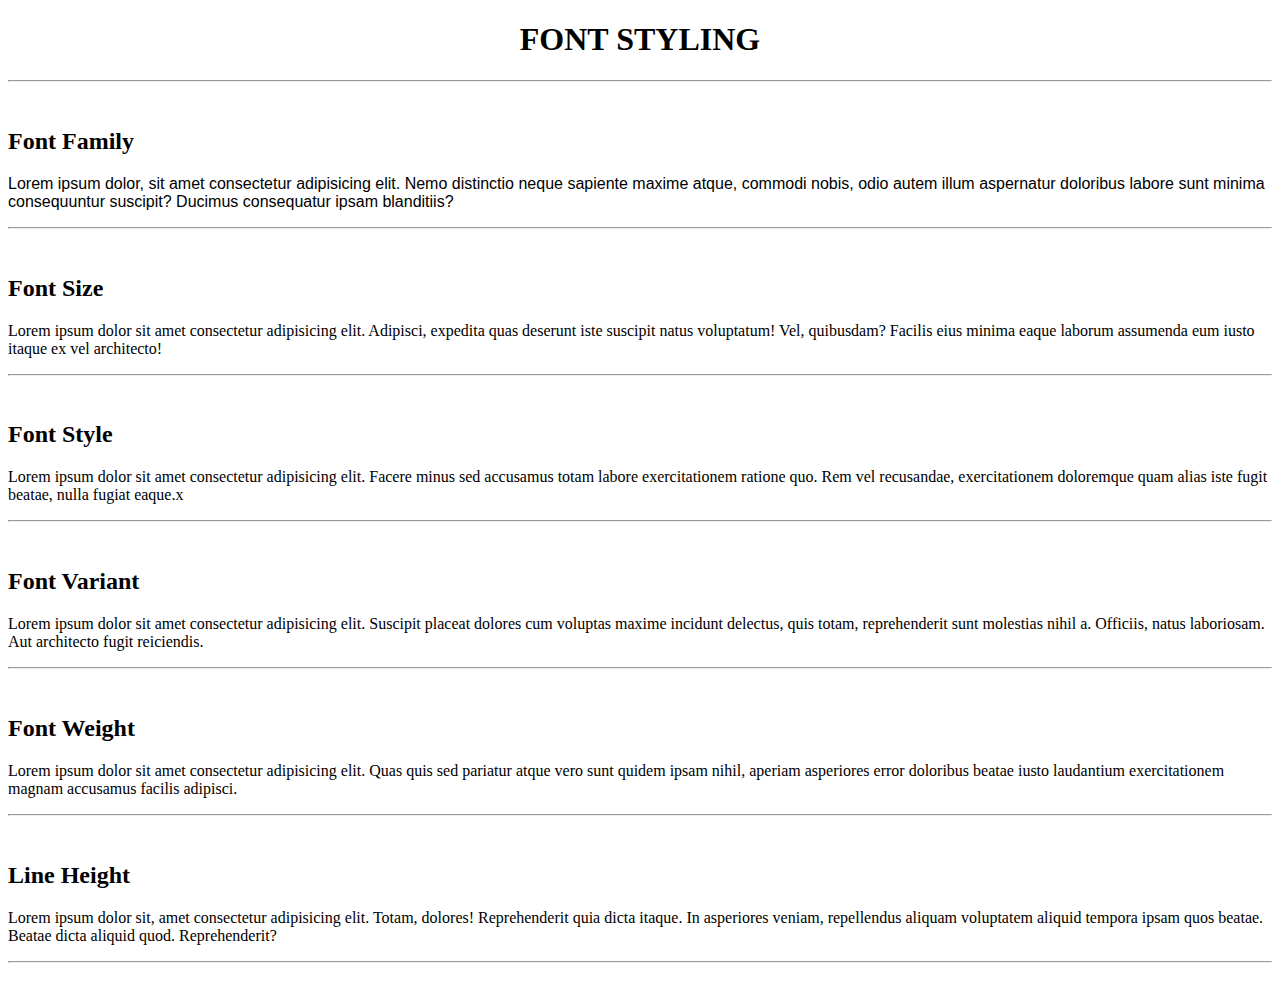
<file: latihan/index.html>
<!DOCTYPE html>
<html lang="en">

  <head>
    <meta charset="UTF-8">
    <meta http-equiv="X-UA-Compatible" content="IE=edge">
    <meta name="viewport" content="width=device-width, initial-scale=1.0">
    <!-- external css -->
    <link rel="stylesheet" href="main.css">


    <title>Latihan CSS</title>
  </head>

  <body>
    <h1 class="text-center">FONT STYLING</h1>
    <hr><br>

    <h2>Font Family</h2>
    <p class="p1">Lorem ipsum dolor, sit amet consectetur adipisicing elit. Nemo distinctio neque sapiente maxime atque,
      commodi
      nobis, odio autem illum aspernatur doloribus labore sunt minima consequuntur suscipit? Ducimus consequatur ipsam
      blanditiis?</p>

    <hr><br>

    <h2>Font Size</h2>
    <p class="p2">Lorem ipsum dolor sit amet consectetur adipisicing elit. Adipisci, expedita quas deserunt iste
      suscipit natus voluptatum! Vel, quibusdam? Facilis eius minima eaque laborum assumenda eum iusto itaque ex vel
      architecto!</p>

    <hr><br>

    <h2>Font Style</h2>
    <p class="p3">Lorem ipsum dolor sit amet consectetur adipisicing elit. Facere minus sed accusamus totam labore
      exercitationem ratione quo. Rem vel recusandae, exercitationem doloremque quam alias iste fugit beatae, nulla
      fugiat eaque.x</p>

    <hr><br>

    <h2>Font Variant</h2>
    <p class="p4">Lorem ipsum dolor sit amet consectetur adipisicing elit. Suscipit placeat dolores cum voluptas maxime
      incidunt delectus, quis totam, reprehenderit sunt molestias nihil a. Officiis, natus laboriosam. Aut architecto
      fugit reiciendis.</p>

    <hr><br>

    <h2>Font Weight</h2>
    <p class="p5">Lorem ipsum dolor sit amet consectetur adipisicing elit. Quas quis sed pariatur atque vero sunt quidem
      ipsam
      nihil, aperiam asperiores error doloribus beatae iusto laudantium exercitationem magnam accusamus facilis
      adipisci.</p>

    <hr><br>

    <h2>Line Height</h2>
    <p class="p6">Lorem ipsum dolor sit, amet consectetur adipisicing elit. Totam, dolores! Reprehenderit quia dicta
      itaque. In asperiores veniam, repellendus aliquam voluptatem aliquid tempora ipsam quos beatae. Beatae dicta
      aliquid quod. Reprehenderit? </p>

    <hr><br>
  </body>

</html>
</file>
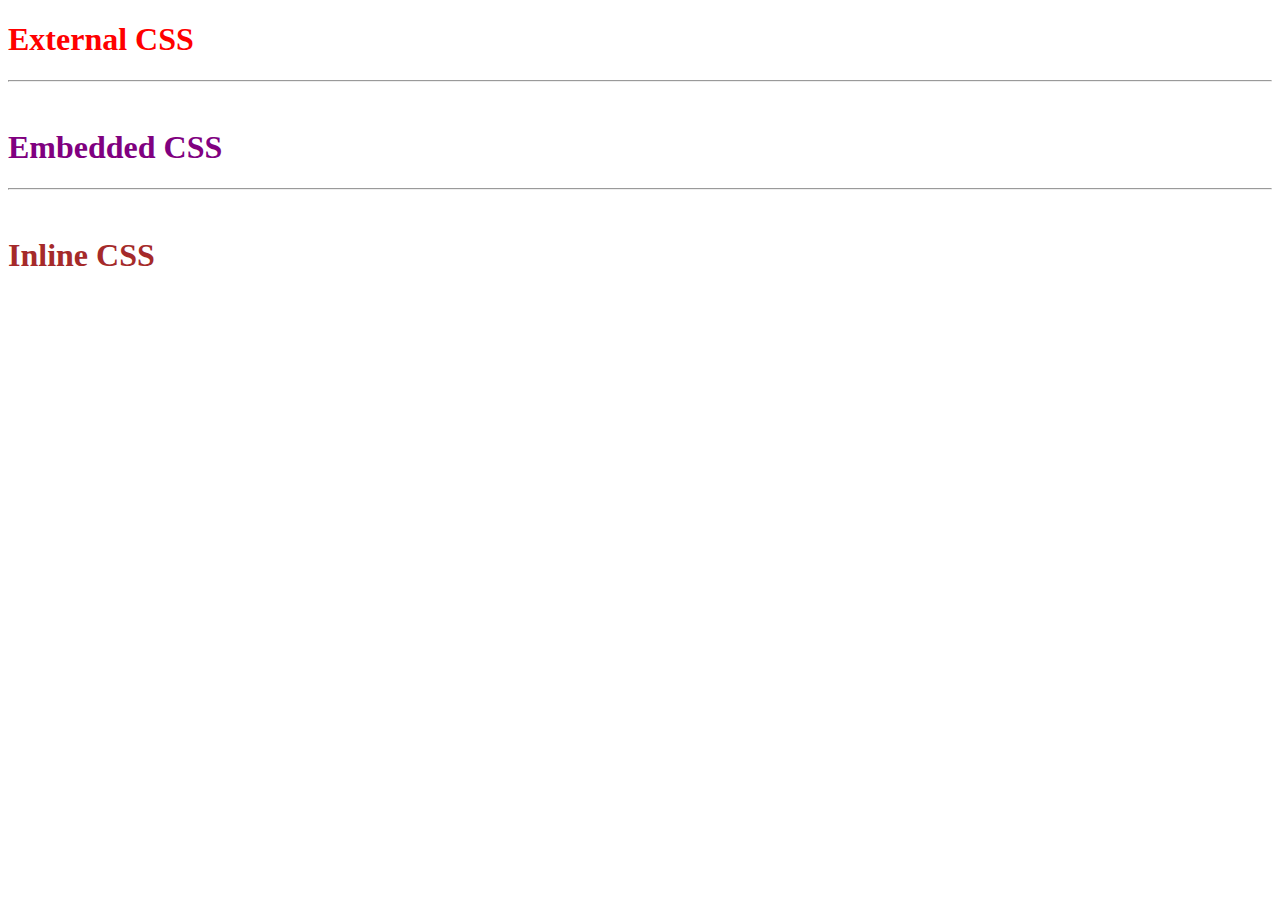
<file: latihan1-use-css/index.html>
<!DOCTYPE html>
<html lang="en">

  <head>
    <meta charset="UTF-8">
    <meta http-equiv="X-UA-Compatible" content="IE=edge">
    <meta name="viewport" content="width=device-width, initial-scale=1.0">

    <!-- external css -->
    <link rel="stylesheet" href="external.css">

    <!-- embeded css -->
    <style>
      .embeded h1 {
        color: purple;
      }
    </style>
    <title>Document</title>
  </head>

  <body>
    <div class="external">
      <h1>External CSS</h1>
    </div>

    <hr><br>

    <div class="embeded">
      <h1>Embedded CSS</h1>
    </div>

    <hr><br>

    <div class="inline">
      <h1 style="color: brown;">Inline CSS</h1>
    </div>



  </body>

</html>
</file>
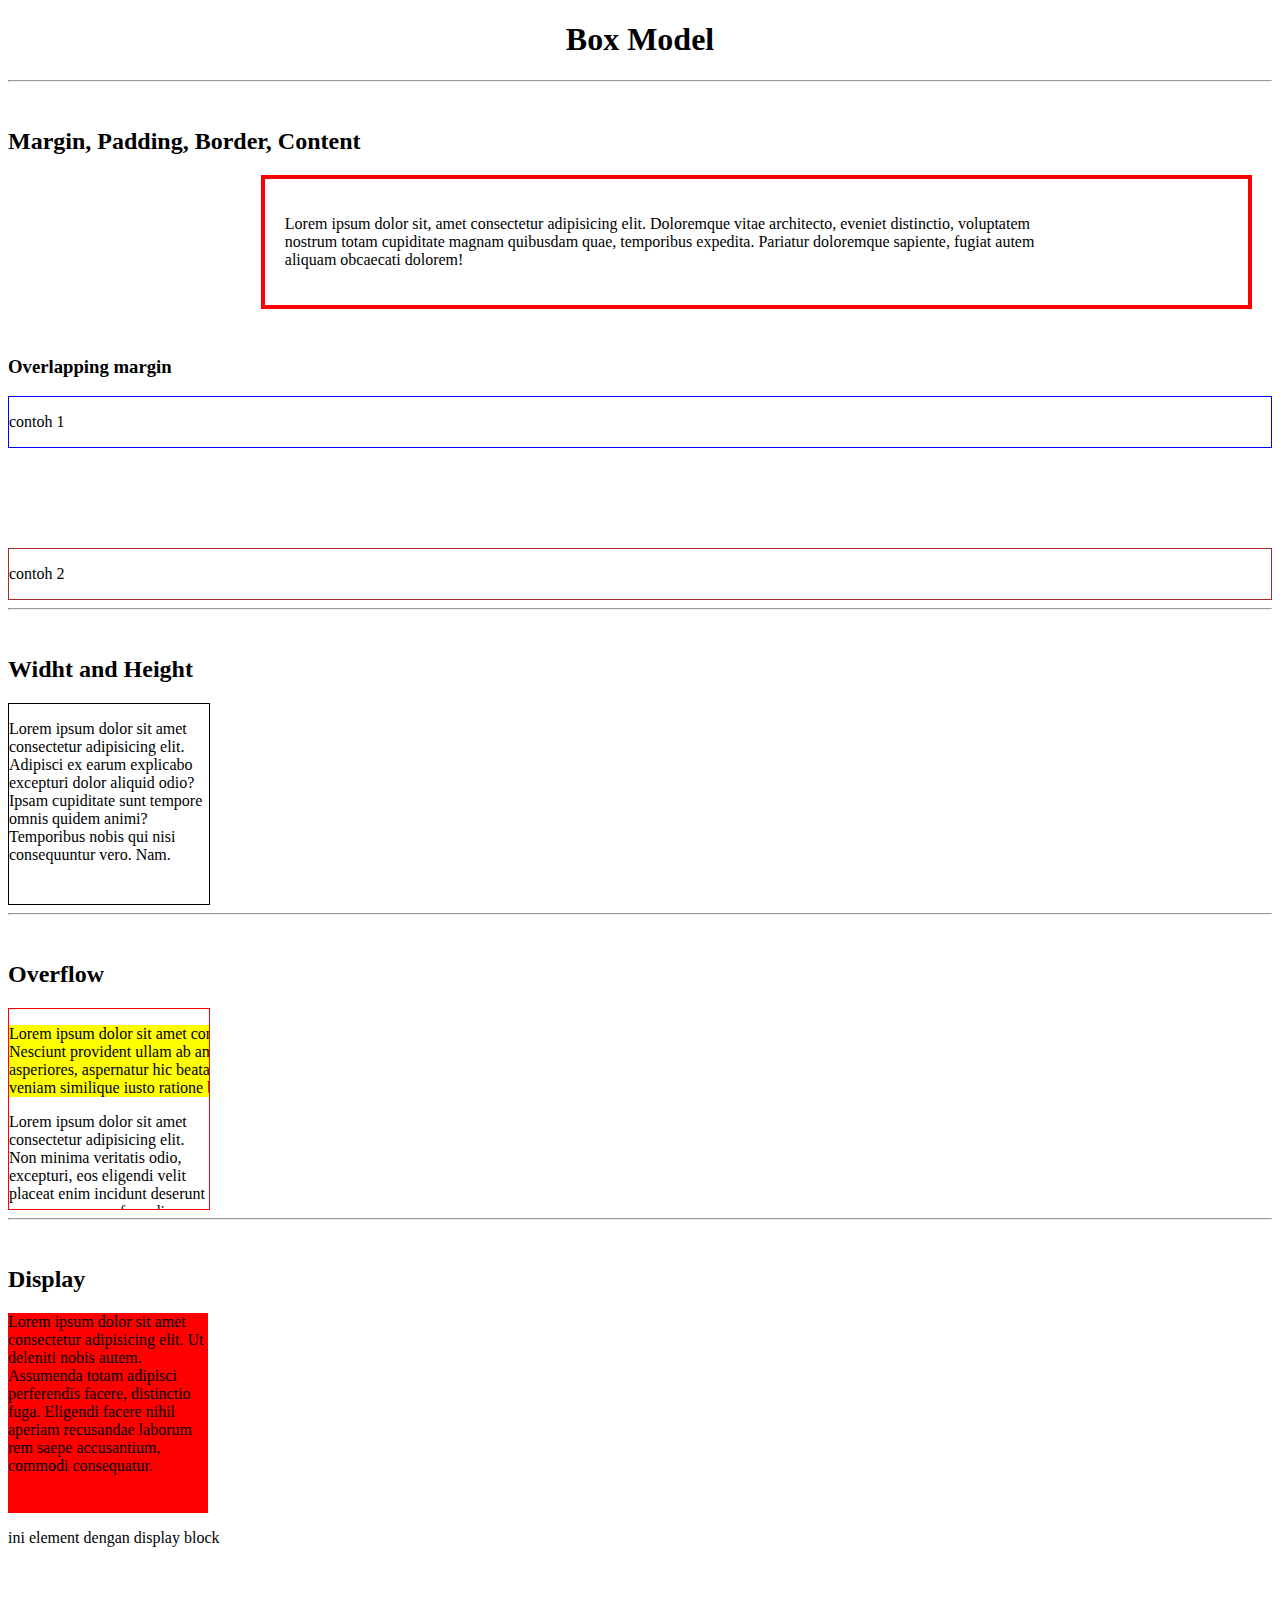
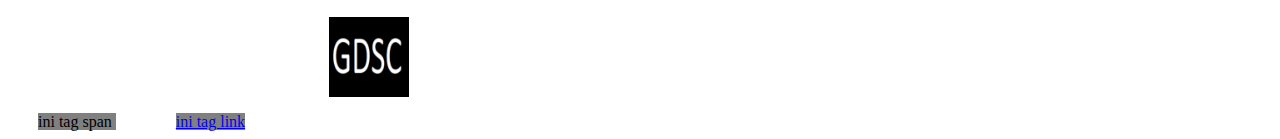
<file: latihan3-box-model/index.html>
<!DOCTYPE html>
<html lang="en">

  <head>
    <meta charset="UTF-8">
    <meta http-equiv="X-UA-Compatible" content="IE=edge">
    <meta name="viewport" content="width=device-width, initial-scale=1.0">
    <link rel="stylesheet" href="main.css">
    <title>Latihan 3 - Box Model</title>
  </head>

  <body>
    <h1>Box Model</h1>
    <hr><br>

    <h2>Margin, Padding, Border, Content</h2>
    <div class="box1">
      <p>Lorem ipsum dolor sit, amet consectetur adipisicing elit. Doloremque vitae architecto, eveniet distinctio,
        voluptatem nostrum totam cupiditate magnam quibusdam quae, temporibus expedita. Pariatur doloremque sapiente,
        fugiat autem aliquam obcaecati dolorem!</p>
    </div>
    <br>

    <!-- overlapping margin adalah kondisi dimana ada dua margin saling bertabrakan, dan margin dengan nilai terbesarlah yang akan diterapkan  -->
    <h3>Overlapping margin</h3>
    <div class="overlapping">
      <div class="contoh1">
        <p>contoh 1</p>
      </div>
      <div class="contoh2">
        <p>contoh 2</p>
      </div>
    </div>

    <hr><br>

    <h2>Widht and Height</h2>
    <div class="box2">
      <p>Lorem ipsum dolor sit amet consectetur adipisicing elit. Adipisci ex earum explicabo excepturi dolor aliquid
        odio? Ipsam cupiditate sunt tempore omnis quidem animi? Temporibus nobis qui nisi consequuntur vero. Nam.</p>
    </div>

    <hr><br>

    <h2>Overflow</h2>
    <div class="box3">
      <p class="overflow-x">Lorem ipsum dolor sit amet consectetur adipisicing elit. Nesciunt provident ullam ab amet
        delectus magnam
        asperiores, aspernatur hic beatae voluptatum nostrum totam, veniam similique iusto ratione blanditiis deleniti.
        Animi, nam.</p>
      <p class="overflow-y">Lorem ipsum dolor sit amet consectetur adipisicing elit. Non minima veritatis odio,
        excepturi, eos eligendi
        velit placeat enim incidunt deserunt eum, cumque perferendis provident. Ut blanditiis quaerat eligendi
        architecto facilis!</p>
    </div>

    <hr><br>

    <h2>Display</h2>
    <div class="box4">
      <p>Lorem ipsum dolor sit amet consectetur adipisicing elit. Ut deleniti nobis autem. Assumenda totam adipisci
        perferendis facere, distinctio fuga. Eligendi facere nihil aperiam recusandae laborum rem saepe accusantium,
        commodi consequatur.</p>
      <div>ini element dengan display block</div>
      <span>ini tag span </span> <a href="#">ini tag link</a> <img src="imgs/icon.png" alt="tidak ada">
    </div>

  </body>

</html>
</file>
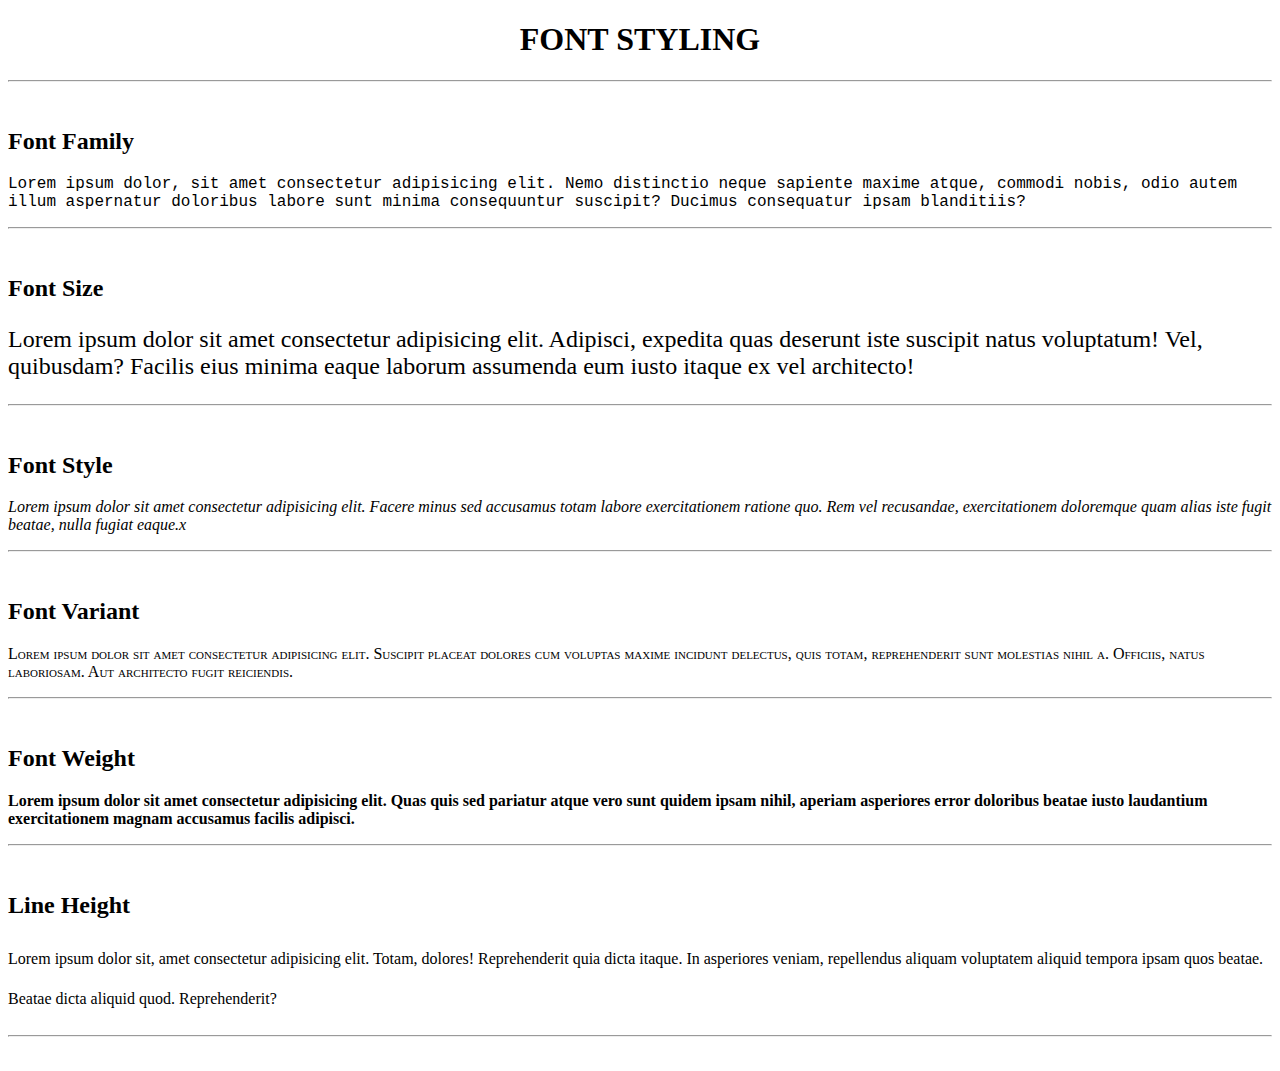
<file: latihan4-font-styling/index.html>
<!DOCTYPE html>
<html lang="en">

  <head>
    <meta charset="UTF-8">
    <meta http-equiv="X-UA-Compatible" content="IE=edge">
    <meta name="viewport" content="width=device-width, initial-scale=1.0">
    <link rel="stylesheet" href="main.css">
    <title>Latihan 4 Font Styling</title>
  </head>

  <body>
    <h1 class="text-center">FONT STYLING</h1>
    <hr><br>

    <h2>Font Family</h2>
    <p class="p1">Lorem ipsum dolor, sit amet consectetur adipisicing elit. Nemo distinctio neque sapiente maxime atque,
      commodi
      nobis, odio autem illum aspernatur doloribus labore sunt minima consequuntur suscipit? Ducimus consequatur ipsam
      blanditiis?</p>

    <hr><br>

    <h2>Font Size</h2>
    <p class="p2">Lorem ipsum dolor sit amet consectetur adipisicing elit. Adipisci, expedita quas deserunt iste
      suscipit natus voluptatum! Vel, quibusdam? Facilis eius minima eaque laborum assumenda eum iusto itaque ex vel
      architecto!</p>

    <hr><br>

    <h2>Font Style</h2>
    <p class="p3">Lorem ipsum dolor sit amet consectetur adipisicing elit. Facere minus sed accusamus totam labore
      exercitationem ratione quo. Rem vel recusandae, exercitationem doloremque quam alias iste fugit beatae, nulla
      fugiat eaque.x</p>

    <hr><br>

    <h2>Font Variant</h2>
    <p class="p4">Lorem ipsum dolor sit amet consectetur adipisicing elit. Suscipit placeat dolores cum voluptas maxime
      incidunt delectus, quis totam, reprehenderit sunt molestias nihil a. Officiis, natus laboriosam. Aut architecto
      fugit reiciendis.</p>

    <hr><br>

    <h2>Font Weight</h2>
    <p class="p5">Lorem ipsum dolor sit amet consectetur adipisicing elit. Quas quis sed pariatur atque vero sunt quidem
      ipsam
      nihil, aperiam asperiores error doloribus beatae iusto laudantium exercitationem magnam accusamus facilis
      adipisci.</p>

    <hr><br>

    <h2>Line Height</h2>
    <p class="p6">Lorem ipsum dolor sit, amet consectetur adipisicing elit. Totam, dolores! Reprehenderit quia dicta
      itaque. In asperiores veniam, repellendus aliquam voluptatem aliquid tempora ipsam quos beatae. Beatae dicta
      aliquid quod. Reprehenderit? </p>

    <hr><br>
  </body>

</html>
</file>
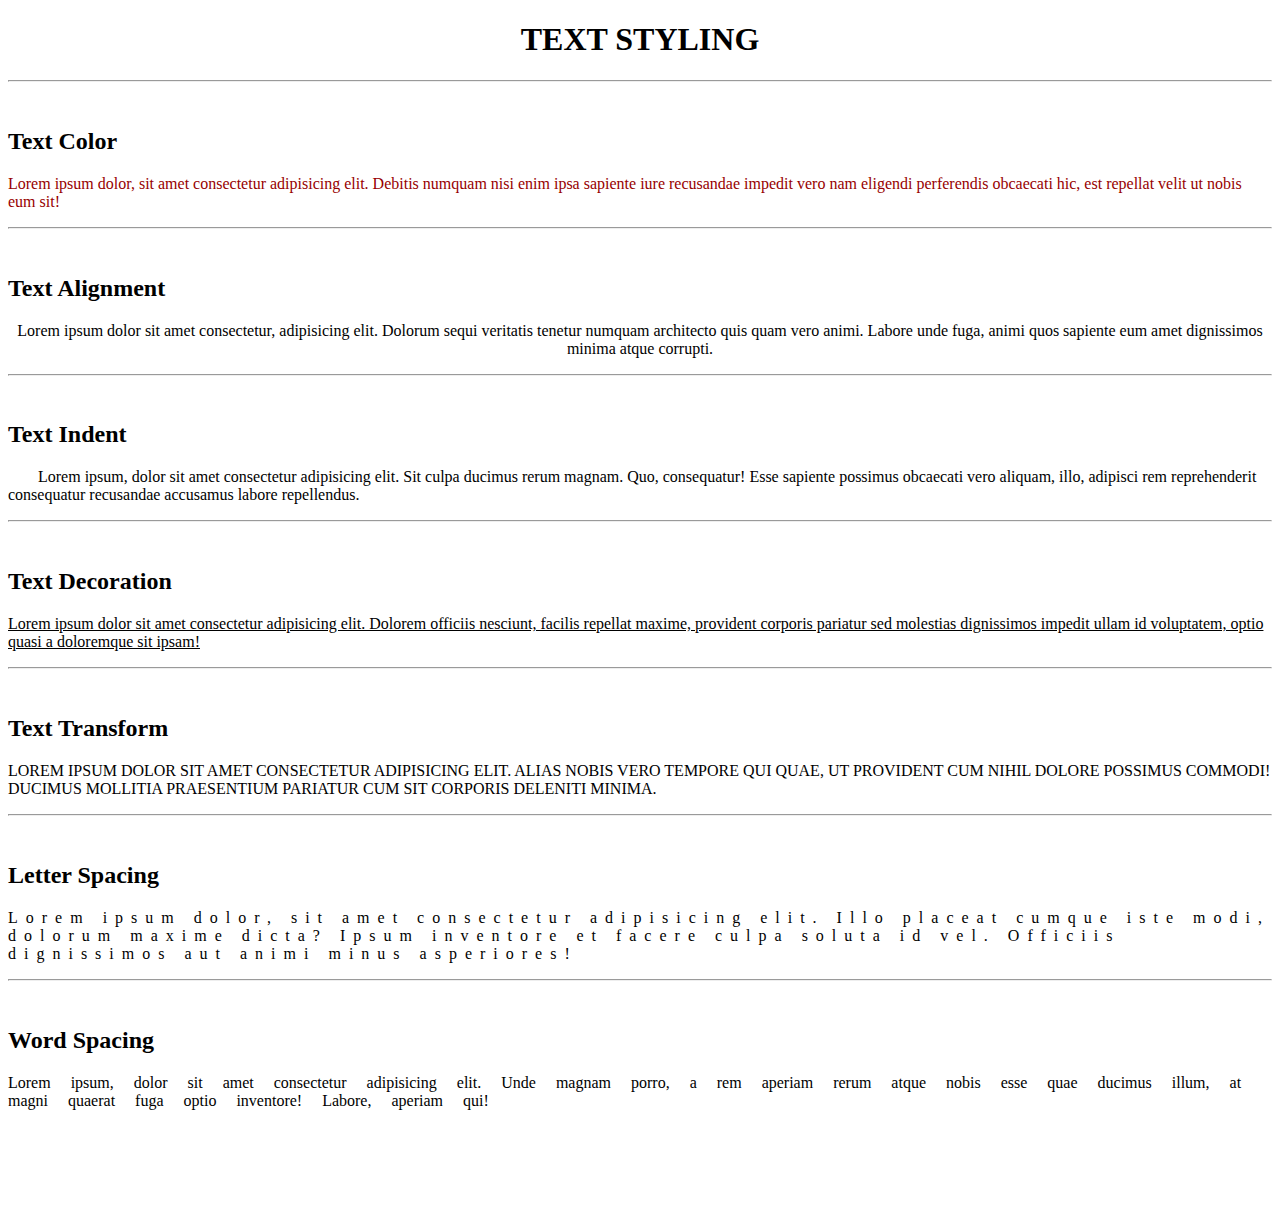
<file: latihan5-text-styling/index.html>
<!DOCTYPE html>
<html lang="en">

  <head>
    <meta charset="UTF-8">
    <meta http-equiv="X-UA-Compatible" content="IE=edge">
    <meta name="viewport" content="width=device-width, initial-scale=1.0">
    <link rel="stylesheet" href="main.css">
    <title>Latihan 5 - Text Styling</title>
  </head>

  <body>
    <h1>TEXT STYLING</h1>

    <hr><br>


    <h2>Text Color</h2>
    <p class="p1">Lorem ipsum dolor, sit amet consectetur adipisicing elit. Debitis numquam nisi enim ipsa sapiente iure
      recusandae impedit vero nam eligendi perferendis obcaecati hic, est repellat velit ut nobis eum sit!</p>

    <hr><br>


    <h2>Text Alignment</h2>
    <p class="p2">Lorem ipsum dolor sit amet consectetur, adipisicing elit. Dolorum sequi veritatis tenetur numquam
      architecto quis quam vero animi. Labore unde fuga, animi quos sapiente eum amet dignissimos minima atque corrupti.
    </p>

    <hr><br>


    <h2>Text Indent</h2>
    <p class="p3">Lorem ipsum, dolor sit amet consectetur adipisicing elit. Sit culpa ducimus rerum magnam. Quo,
      consequatur! Esse sapiente possimus obcaecati vero aliquam, illo, adipisci rem reprehenderit consequatur
      recusandae accusamus labore repellendus.</p>

    <hr><br>


    <h2>Text Decoration</h2>
    <p class="p4">Lorem ipsum dolor sit amet consectetur adipisicing elit. Dolorem officiis nesciunt, facilis repellat
      maxime, provident corporis pariatur sed molestias dignissimos impedit ullam id voluptatem, optio quasi a
      doloremque sit ipsam!</p>

    <hr><br>


    <h2>Text Transform</h2>
    <p class="p5">Lorem ipsum dolor sit amet consectetur adipisicing elit. Alias nobis vero tempore qui quae, ut
      provident cum nihil dolore possimus commodi! Ducimus mollitia praesentium pariatur cum sit corporis deleniti
      minima.</p>

    <hr><br>


    <h2>Letter Spacing</h2>
    <p class="p6">Lorem ipsum dolor, sit amet consectetur adipisicing elit. Illo placeat cumque iste modi, dolorum
      maxime dicta? Ipsum inventore et facere culpa soluta id vel. Officiis dignissimos aut animi minus asperiores!</p>

    <hr><br>


    <h2>Word Spacing</h2>
    <p class="p7">Lorem ipsum, dolor sit amet consectetur adipisicing elit. Unde magnam porro, a rem aperiam rerum atque
      nobis esse quae ducimus illum, at magni quaerat fuga optio inventore! Labore, aperiam qui!</p>

    <br><br><br><br>
  </body>

</html>
</file>
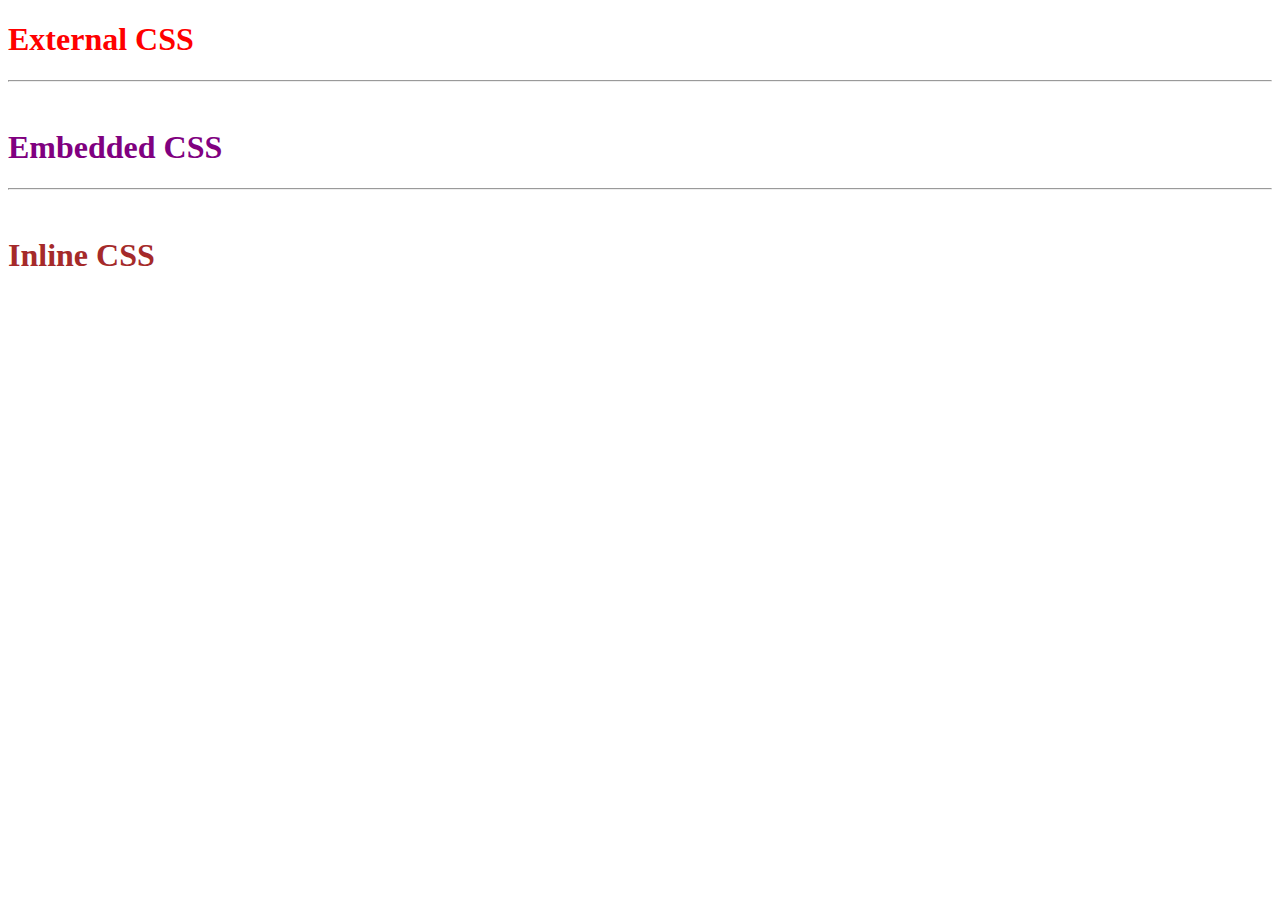
<file: latihan1-use-css/latihan1.html>
<!DOCTYPE html>
<html lang="en">

  <head>
    <meta charset="UTF-8">
    <meta http-equiv="X-UA-Compatible" content="IE=edge">
    <meta name="viewport" content="width=device-width, initial-scale=1.0">

    <!-- external css -->
    <link rel="stylesheet" href="external.css">

    <!-- embeded css -->
    <style>
      .embeded h1 {
        color: purple;
      }
    </style>


    <title>Latihan 1</title>
  </head>

  <body>
    <div class="external">
      <h1>External CSS</h1>
    </div>

    <hr><br>

    <div class="embeded">
      <h1>Embedded CSS</h1>
    </div>

    <hr><br>

    <div class="inline">
      <h1 style="color: brown;">Inline CSS</h1>
    </div>



  </body>

</html>
</file>
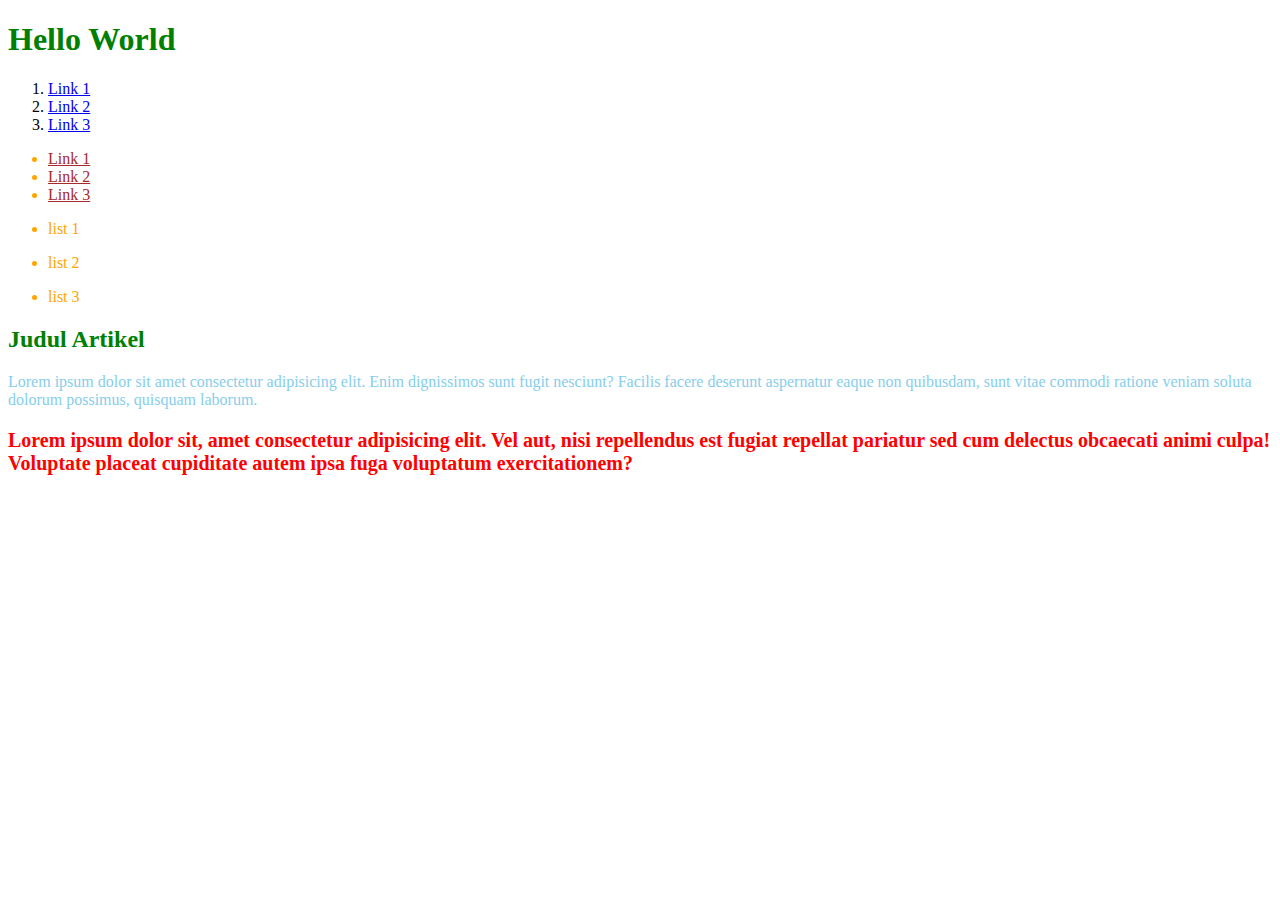
<file: latihan2-selector/latihan2.html>
<!DOCTYPE html>
<html lang="en">

  <head>
    <meta charset="UTF-8">
    <meta http-equiv="X-UA-Compatible" content="IE=edge">
    <meta name="viewport" content="width=device-width, initial-scale=1.0">
    <link rel="stylesheet" href="latihan2.css">
    <title>latihan selector</title>
  </head>

  <body>
    <h1>Hello World</h1>
    <ol>
      <li><a href="#">Link 1</a></li>
      <li><a href="#">Link 2</a></li>
      <li><a href="#">Link 3</a></li>
    </ol>

    <ul>
      <li><a href="#">Link 1</a></li>
      <li><a href="#">Link 2</a></li>
      <li><a href="#">Link 3</a></li>
    </ul>

    <ul>
      <li>
        <p>list 1</p>
      </li>
      <li>
        <p>list 2</p>
      </li>
      <li>
        <p>list 3</p>
      </li>
    </ul>


    <h2>Judul Artikel</h2>

    <p id="p1">Lorem ipsum dolor sit amet consectetur adipisicing elit. Enim dignissimos sunt fugit nesciunt?
      Facilis
      facere
      deserunt aspernatur eaque non quibusdam, sunt vitae commodi ratione veniam soluta dolorum possimus, quisquam
      laborum.</p>

    <p class="p2 cetak-tebal">Lorem ipsum dolor sit, amet consectetur adipisicing elit. Vel aut, nisi repellendus est
      fugiat
      repellat pariatur
      sed cum delectus obcaecati animi culpa! Voluptate placeat cupiditate autem ipsa fuga voluptatum exercitationem?
    </p>

  </body>

</html>
</file>
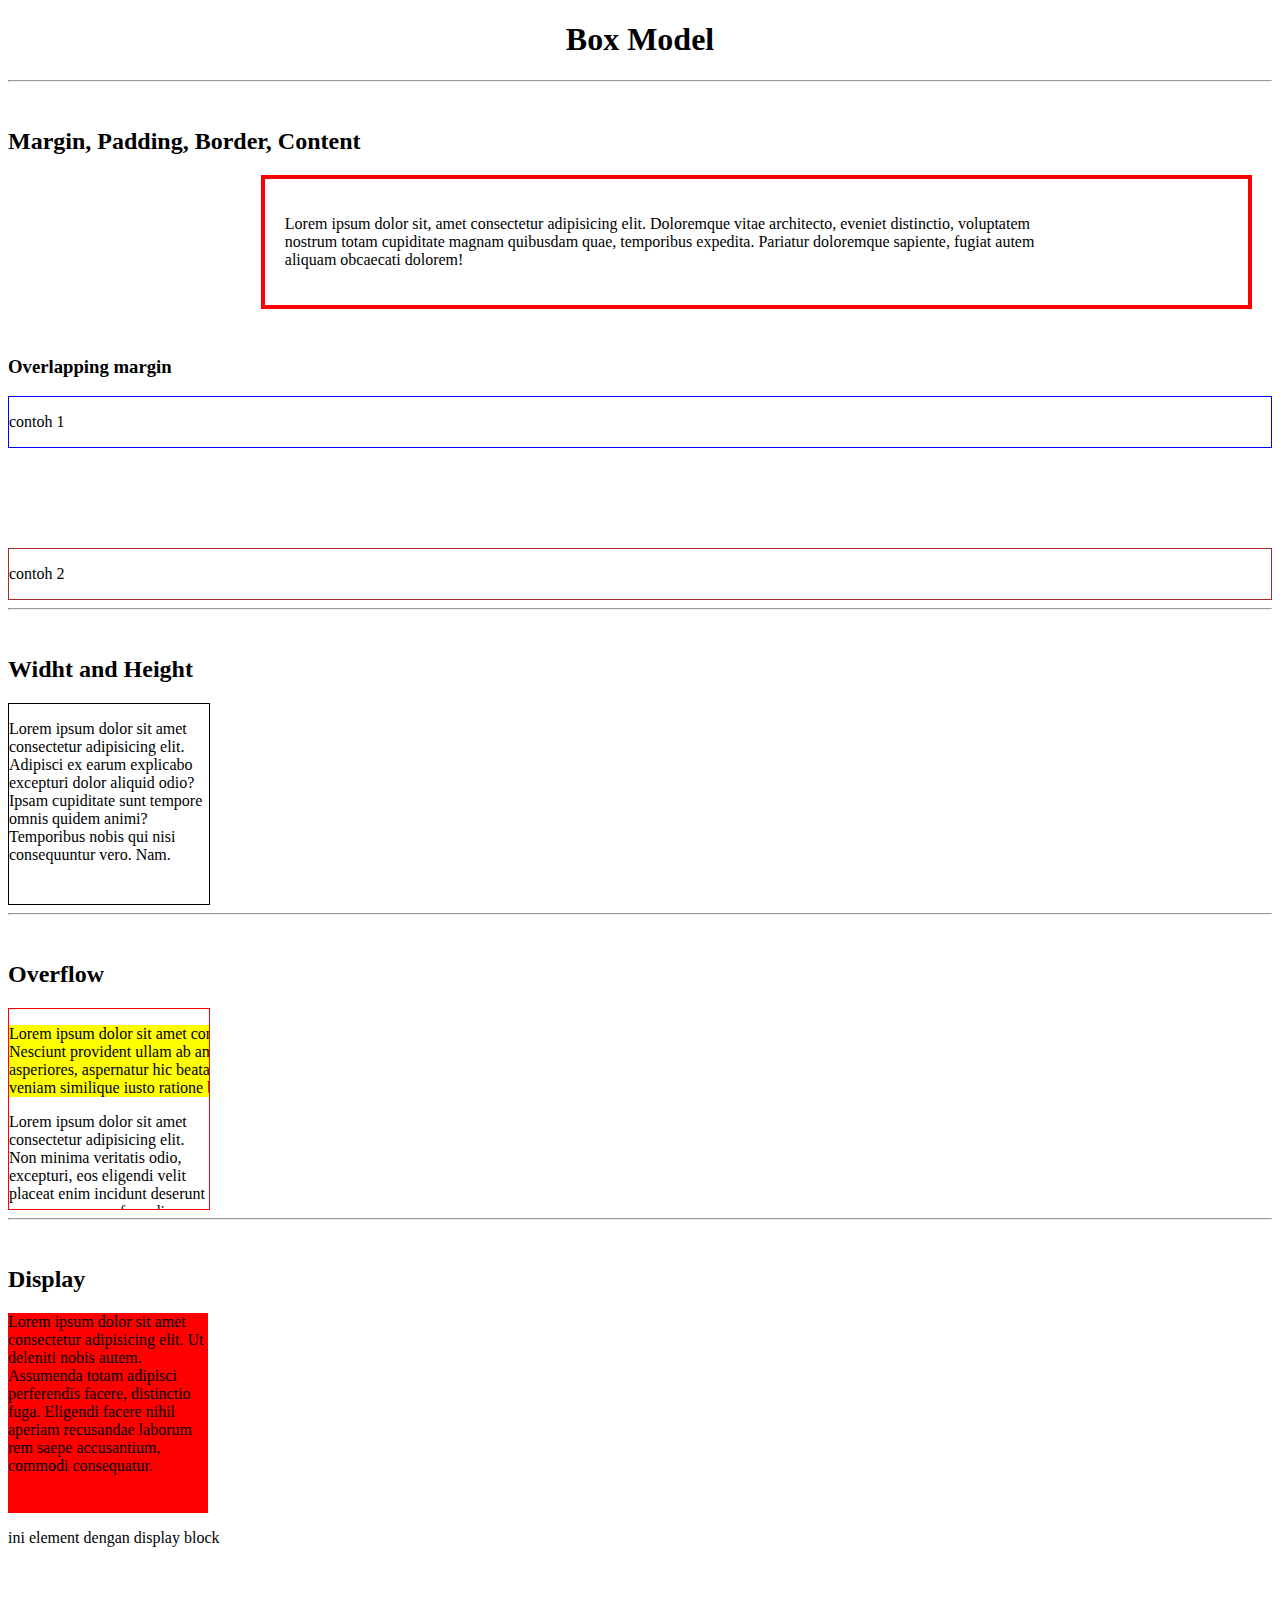
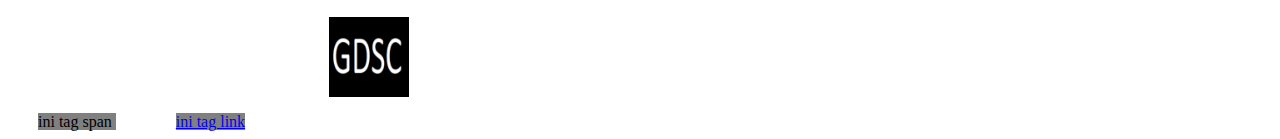
<file: latihan3-box-model/latihan3.html>
<!DOCTYPE html>
<html lang="en">

  <head>
    <meta charset="UTF-8">
    <meta http-equiv="X-UA-Compatible" content="IE=edge">
    <meta name="viewport" content="width=device-width, initial-scale=1.0">
    <link rel="stylesheet" href="latihan3.css">
    <title>Latihan 3 - Box Model</title>
  </head>

  <body>
    <h1>Box Model</h1>
    <hr><br>

    <h2>Margin, Padding, Border, Content</h2>
    <div class="box1">
      <p>Lorem ipsum dolor sit, amet consectetur adipisicing elit. Doloremque vitae architecto, eveniet distinctio,
        voluptatem nostrum totam cupiditate magnam quibusdam quae, temporibus expedita. Pariatur doloremque sapiente,
        fugiat autem aliquam obcaecati dolorem!</p>
    </div>
    <br>

    <!-- overlapping margin adalah kondisi dimana ada dua margin saling bertabrakan, dan margin dengan nilai terbesarlah yang akan diterapkan  -->
    <h3>Overlapping margin</h3>
    <div class="overlapping">
      <div class="contoh1">
        <p>contoh 1</p>
      </div>
      <div class="contoh2">
        <p>contoh 2</p>
      </div>
    </div>

    <hr><br>

    <h2>Widht and Height</h2>
    <div class="box2">
      <p>Lorem ipsum dolor sit amet consectetur adipisicing elit. Adipisci ex earum explicabo excepturi dolor aliquid
        odio? Ipsam cupiditate sunt tempore omnis quidem animi? Temporibus nobis qui nisi consequuntur vero. Nam.</p>
    </div>

    <hr><br>

    <h2>Overflow</h2>
    <div class="box3">
      <p class="overflow-x">Lorem ipsum dolor sit amet consectetur adipisicing elit. Nesciunt provident ullam ab amet
        delectus magnam
        asperiores, aspernatur hic beatae voluptatum nostrum totam, veniam similique iusto ratione blanditiis deleniti.
        Animi, nam.</p>
      <p class="overflow-y">Lorem ipsum dolor sit amet consectetur adipisicing elit. Non minima veritatis odio,
        excepturi, eos eligendi
        velit placeat enim incidunt deserunt eum, cumque perferendis provident. Ut blanditiis quaerat eligendi
        architecto facilis!</p>
    </div>

    <hr><br>

    <h2>Display</h2>
    <div class="box4">
      <p>Lorem ipsum dolor sit amet consectetur adipisicing elit. Ut deleniti nobis autem. Assumenda totam adipisci
        perferendis facere, distinctio fuga. Eligendi facere nihil aperiam recusandae laborum rem saepe accusantium,
        commodi consequatur.</p>
      <div>ini element dengan display block</div>
      <span>ini tag span </span> <a href="#">ini tag link</a> <img src="imgs/icon.png" alt="tidak ada">
    </div>

  </body>

</html>
</file>
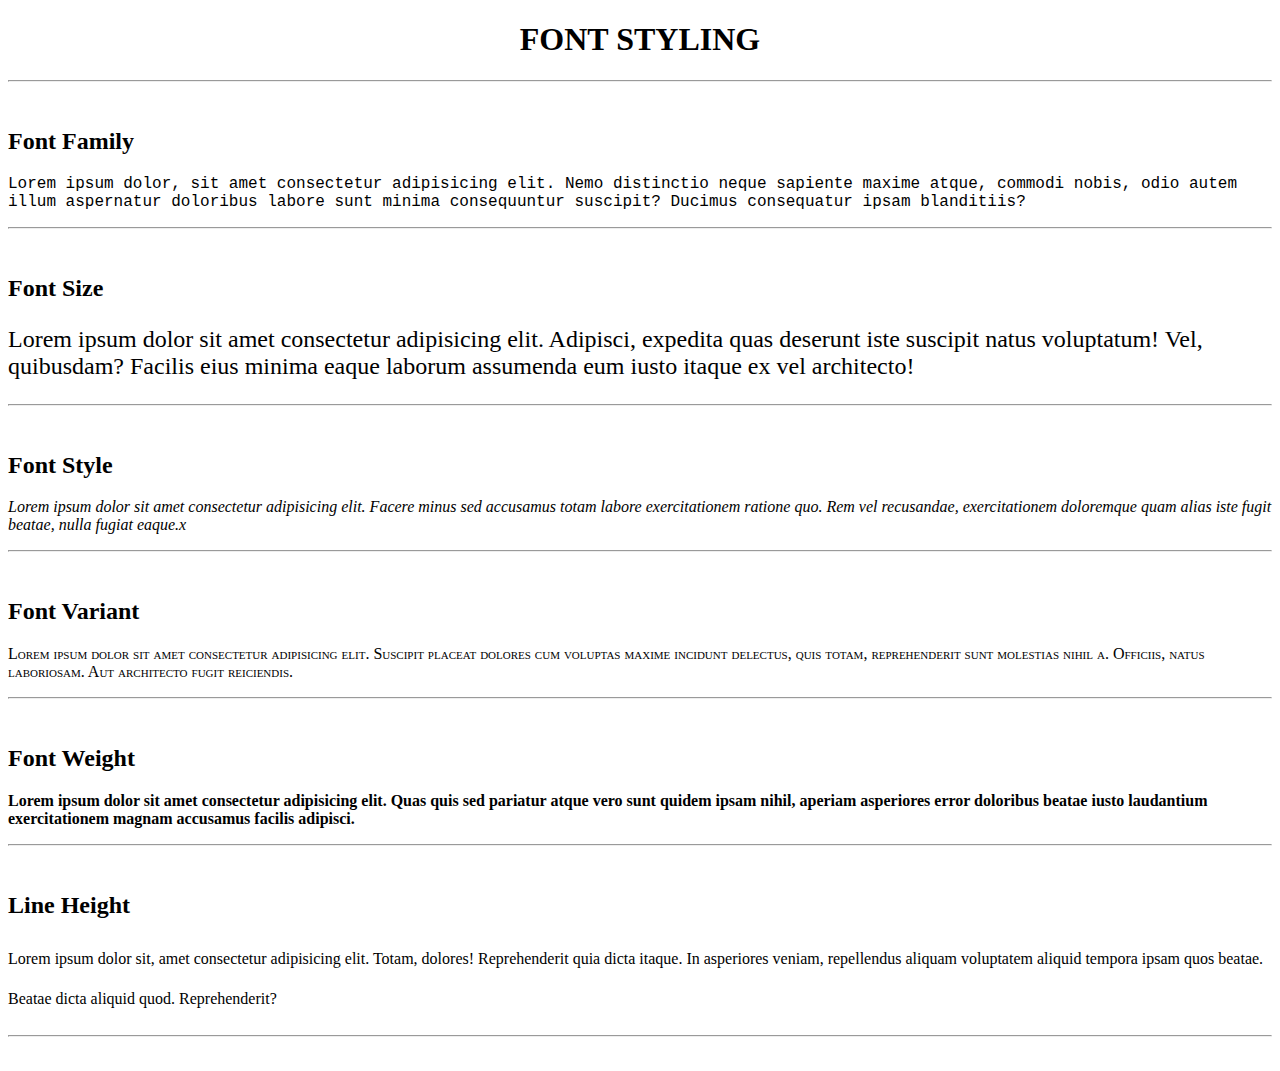
<file: latihan4-font-styling/latihan4.html>
<!DOCTYPE html>
<html lang="en">

  <head>
    <meta charset="UTF-8">
    <meta http-equiv="X-UA-Compatible" content="IE=edge">
    <meta name="viewport" content="width=device-width, initial-scale=1.0">
    <link rel="stylesheet" href="latihan4.css">
    <title>Latihan 4 Font Styling</title>
  </head>

  <body>
    <h1 class="text-center">FONT STYLING</h1>
    <hr><br>

    <h2>Font Family</h2>
    <p class="p1">Lorem ipsum dolor, sit amet consectetur adipisicing elit. Nemo distinctio neque sapiente maxime atque,
      commodi
      nobis, odio autem illum aspernatur doloribus labore sunt minima consequuntur suscipit? Ducimus consequatur ipsam
      blanditiis?</p>

    <hr><br>

    <h2>Font Size</h2>
    <p class="p2">Lorem ipsum dolor sit amet consectetur adipisicing elit. Adipisci, expedita quas deserunt iste
      suscipit natus voluptatum! Vel, quibusdam? Facilis eius minima eaque laborum assumenda eum iusto itaque ex vel
      architecto!</p>

    <hr><br>

    <h2>Font Style</h2>
    <p class="p3">Lorem ipsum dolor sit amet consectetur adipisicing elit. Facere minus sed accusamus totam labore
      exercitationem ratione quo. Rem vel recusandae, exercitationem doloremque quam alias iste fugit beatae, nulla
      fugiat eaque.x</p>

    <hr><br>

    <h2>Font Variant</h2>
    <p class="p4">Lorem ipsum dolor sit amet consectetur adipisicing elit. Suscipit placeat dolores cum voluptas maxime
      incidunt delectus, quis totam, reprehenderit sunt molestias nihil a. Officiis, natus laboriosam. Aut architecto
      fugit reiciendis.</p>

    <hr><br>

    <h2>Font Weight</h2>
    <p class="p5">Lorem ipsum dolor sit amet consectetur adipisicing elit. Quas quis sed pariatur atque vero sunt quidem
      ipsam
      nihil, aperiam asperiores error doloribus beatae iusto laudantium exercitationem magnam accusamus facilis
      adipisci.</p>

    <hr><br>

    <h2>Line Height</h2>
    <p class="p6">Lorem ipsum dolor sit, amet consectetur adipisicing elit. Totam, dolores! Reprehenderit quia dicta
      itaque. In asperiores veniam, repellendus aliquam voluptatem aliquid tempora ipsam quos beatae. Beatae dicta
      aliquid quod. Reprehenderit? </p>

    <hr><br>
  </body>

</html>
</file>
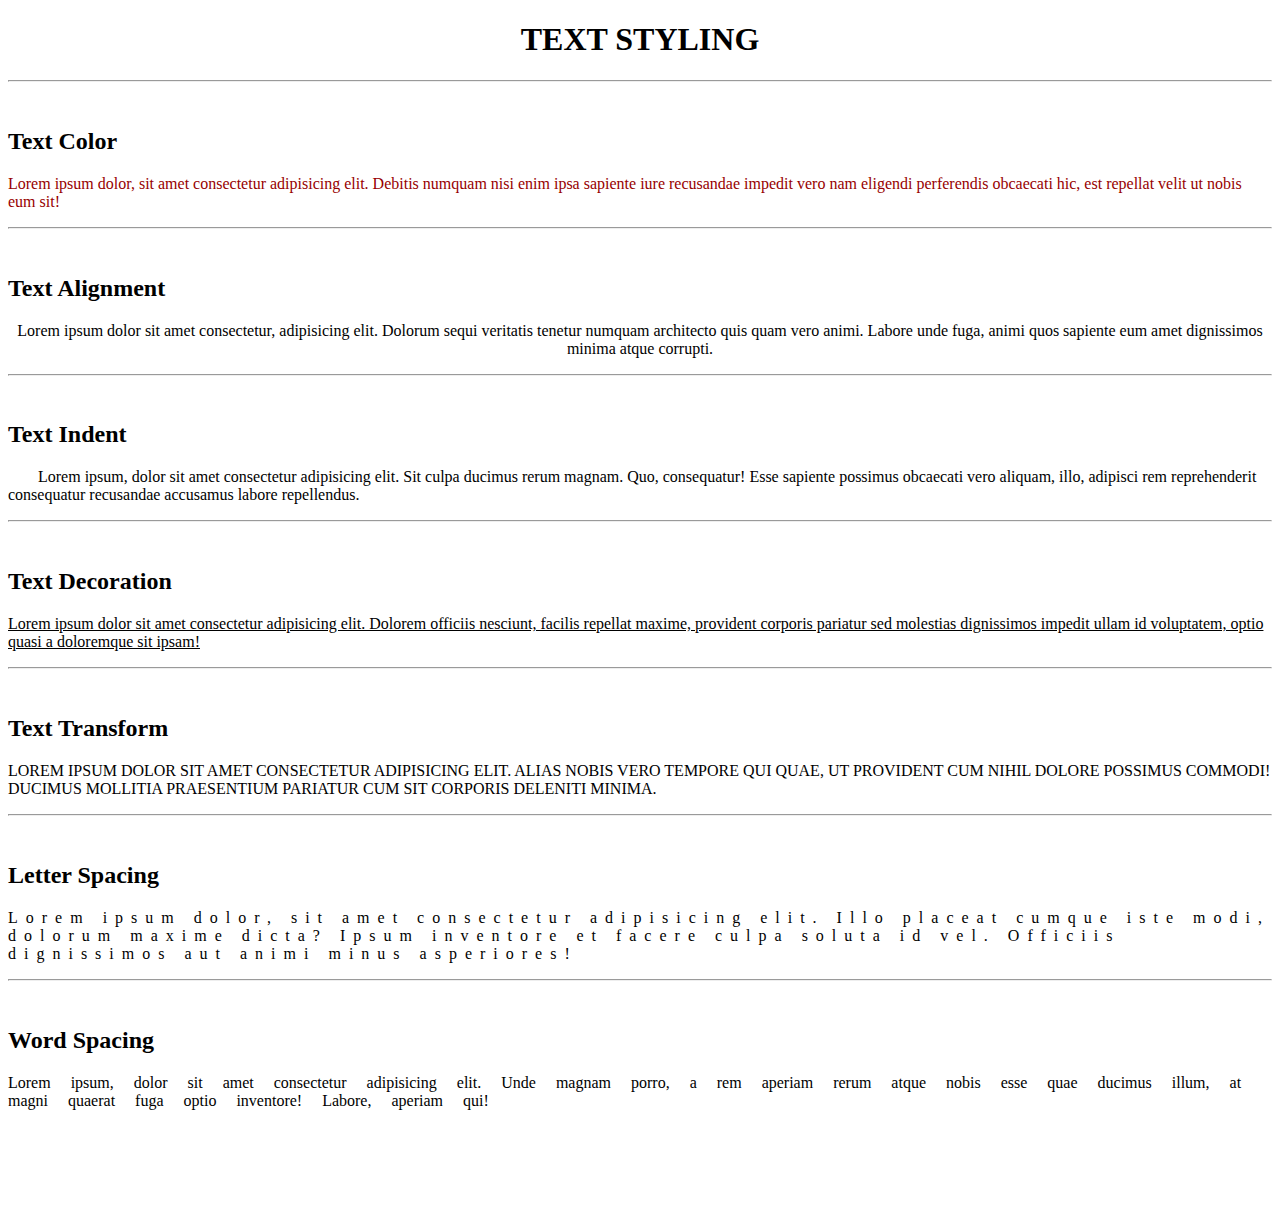
<file: latihan5-text-styling/latihan5.html>
<!DOCTYPE html>
<html lang="en">

  <head>
    <meta charset="UTF-8">
    <meta http-equiv="X-UA-Compatible" content="IE=edge">
    <meta name="viewport" content="width=device-width, initial-scale=1.0">
    <link rel="stylesheet" href="latihan5.css">
    <title>Latihan 5 - Text Styling</title>
  </head>

  <body>
    <h1>TEXT STYLING</h1>

    <hr><br>


    <h2>Text Color</h2>
    <p class="p1">Lorem ipsum dolor, sit amet consectetur adipisicing elit. Debitis numquam nisi enim ipsa sapiente iure
      recusandae impedit vero nam eligendi perferendis obcaecati hic, est repellat velit ut nobis eum sit!</p>

    <hr><br>


    <h2>Text Alignment</h2>
    <p class="p2">Lorem ipsum dolor sit amet consectetur, adipisicing elit. Dolorum sequi veritatis tenetur numquam
      architecto quis quam vero animi. Labore unde fuga, animi quos sapiente eum amet dignissimos minima atque corrupti.
    </p>

    <hr><br>


    <h2>Text Indent</h2>
    <p class="p3">Lorem ipsum, dolor sit amet consectetur adipisicing elit. Sit culpa ducimus rerum magnam. Quo,
      consequatur! Esse sapiente possimus obcaecati vero aliquam, illo, adipisci rem reprehenderit consequatur
      recusandae accusamus labore repellendus.</p>

    <hr><br>


    <h2>Text Decoration</h2>
    <p class="p4">Lorem ipsum dolor sit amet consectetur adipisicing elit. Dolorem officiis nesciunt, facilis repellat
      maxime, provident corporis pariatur sed molestias dignissimos impedit ullam id voluptatem, optio quasi a
      doloremque sit ipsam!</p>

    <hr><br>


    <h2>Text Transform</h2>
    <p class="p5">Lorem ipsum dolor sit amet consectetur adipisicing elit. Alias nobis vero tempore qui quae, ut
      provident cum nihil dolore possimus commodi! Ducimus mollitia praesentium pariatur cum sit corporis deleniti
      minima.</p>

    <hr><br>


    <h2>Letter Spacing</h2>
    <p class="p6">Lorem ipsum dolor, sit amet consectetur adipisicing elit. Illo placeat cumque iste modi, dolorum
      maxime dicta? Ipsum inventore et facere culpa soluta id vel. Officiis dignissimos aut animi minus asperiores!</p>

    <hr><br>


    <h2>Word Spacing</h2>
    <p class="p7">Lorem ipsum, dolor sit amet consectetur adipisicing elit. Unde magnam porro, a rem aperiam rerum atque
      nobis esse quae ducimus illum, at magni quaerat fuga optio inventore! Labore, aperiam qui!</p>

    <br><br><br><br>
  </body>

</html>
</file>
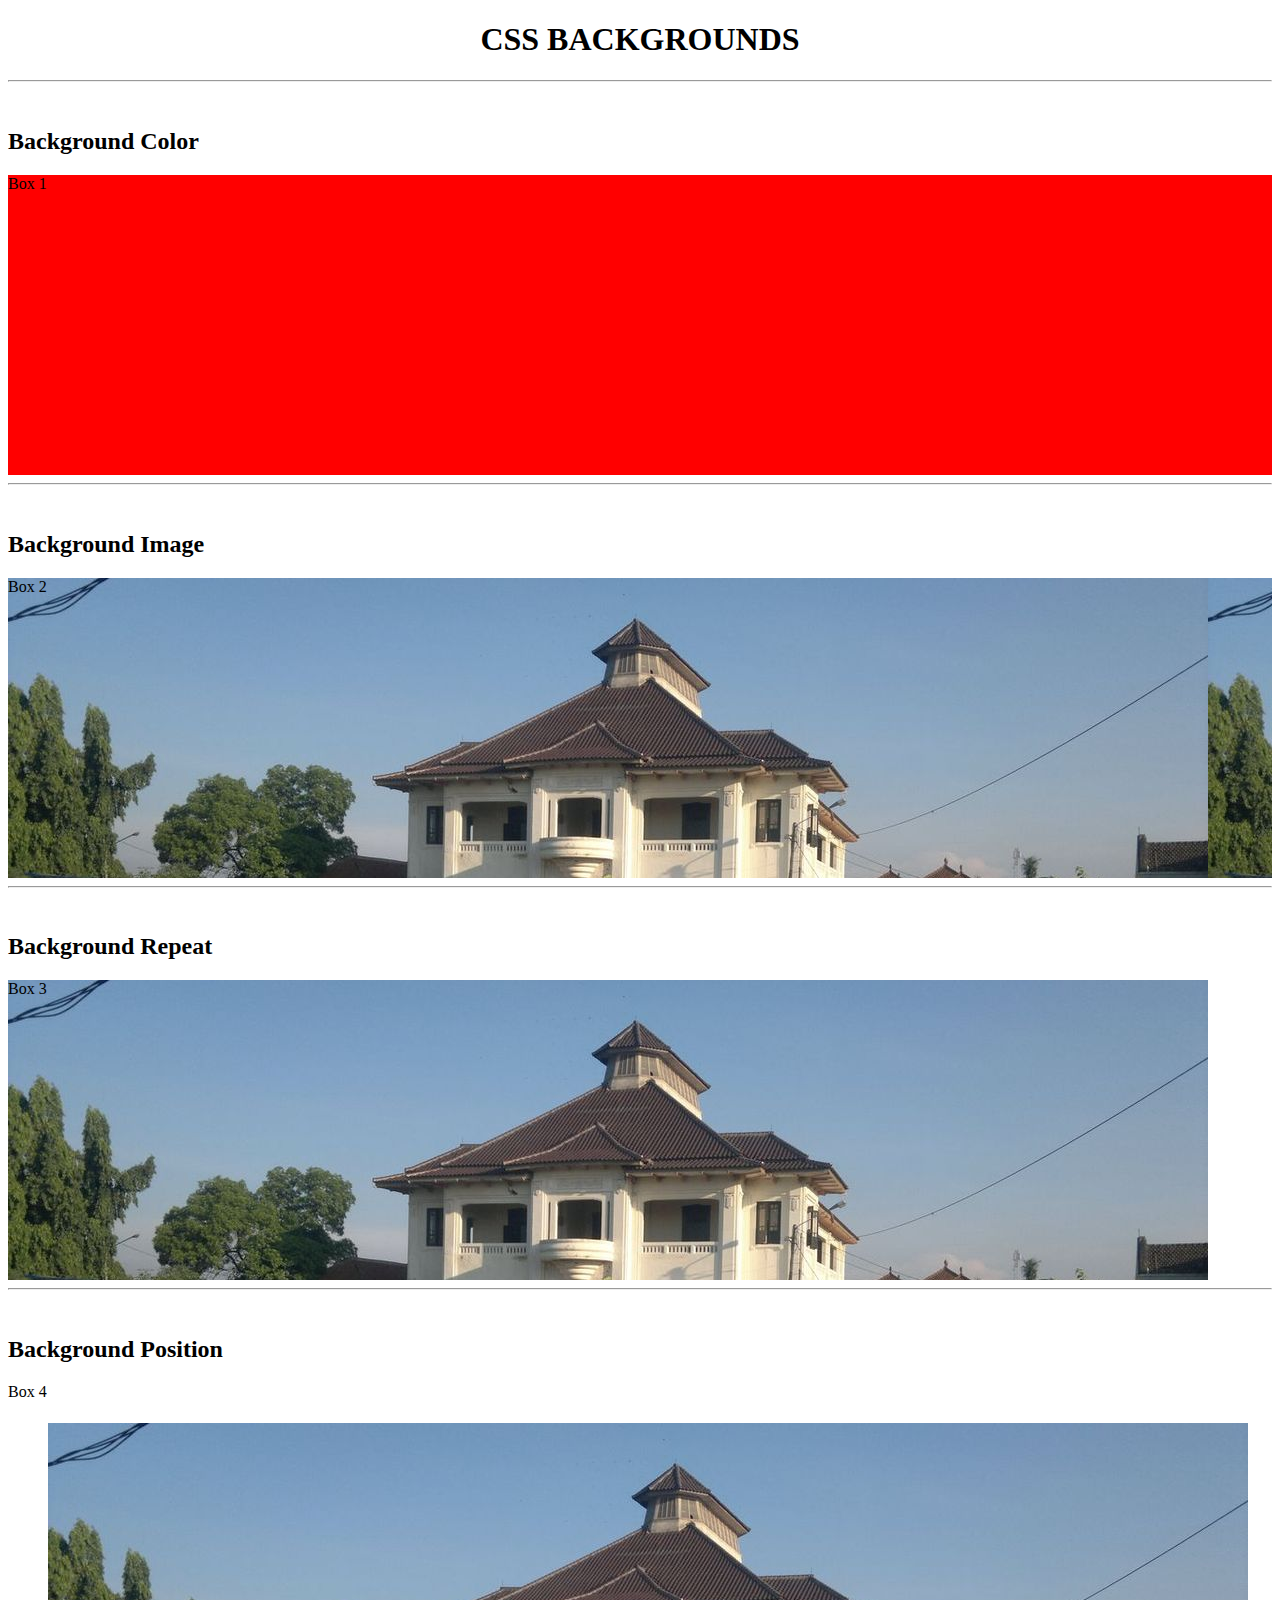
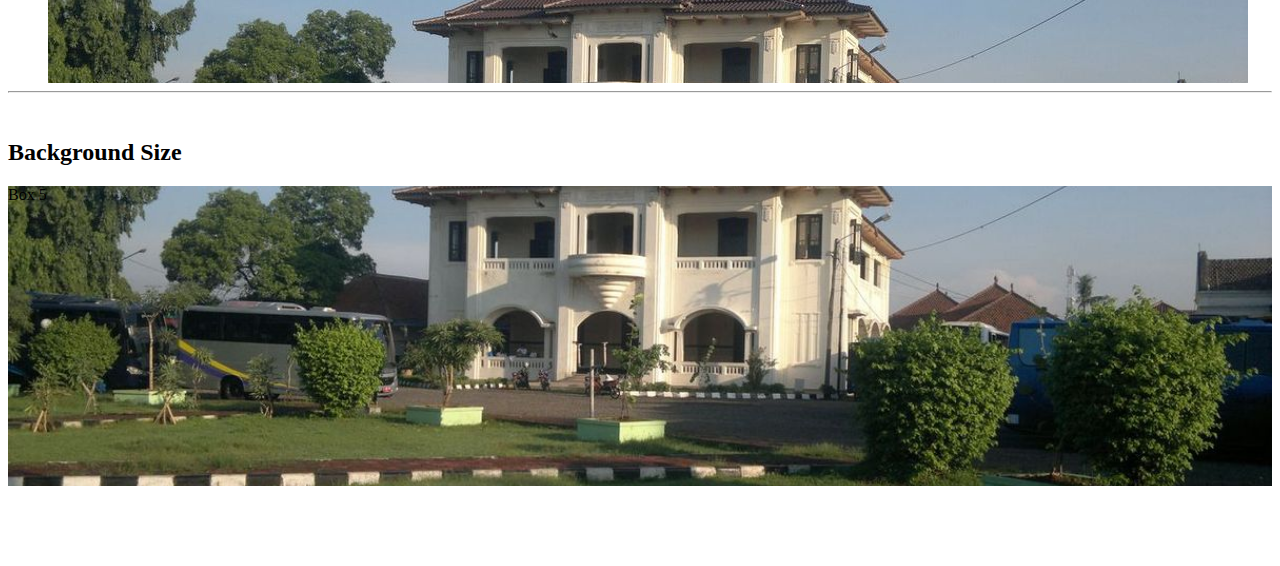
<file: latihan6-background/latihan6.html>
<!DOCTYPE html>
<html lang="en">

  <head>
    <meta charset="UTF-8">
    <meta http-equiv="X-UA-Compatible" content="IE=edge">
    <meta name="viewport" content="width=device-width, initial-scale=1.0">
    <link rel="stylesheet" href="latihan6.css">
    <title>Latihan 6 - CSS Backgrounds</title>
  </head>

  <body>
    <h1>CSS BACKGROUNDS</h1>

    <hr><br>


    <h2>Background Color</h2>
    <div class="box1">Box 1</div>

    <hr><br>


    <h2>Background Image</h2>
    <div class="box2">Box 2</div>

    <hr><br>

    <h2>Background Repeat</h2>
    <div class="box3">Box 3</div>

    <hr><br>


    <h2>Background Position</h2>
    <div class="box4">Box 4</div>

    <hr><br>


    <h2>Background Size</h2>
    <div class="box5">Box 5</div>


    <br><br><br><br>


  </body>

</html>
</file>
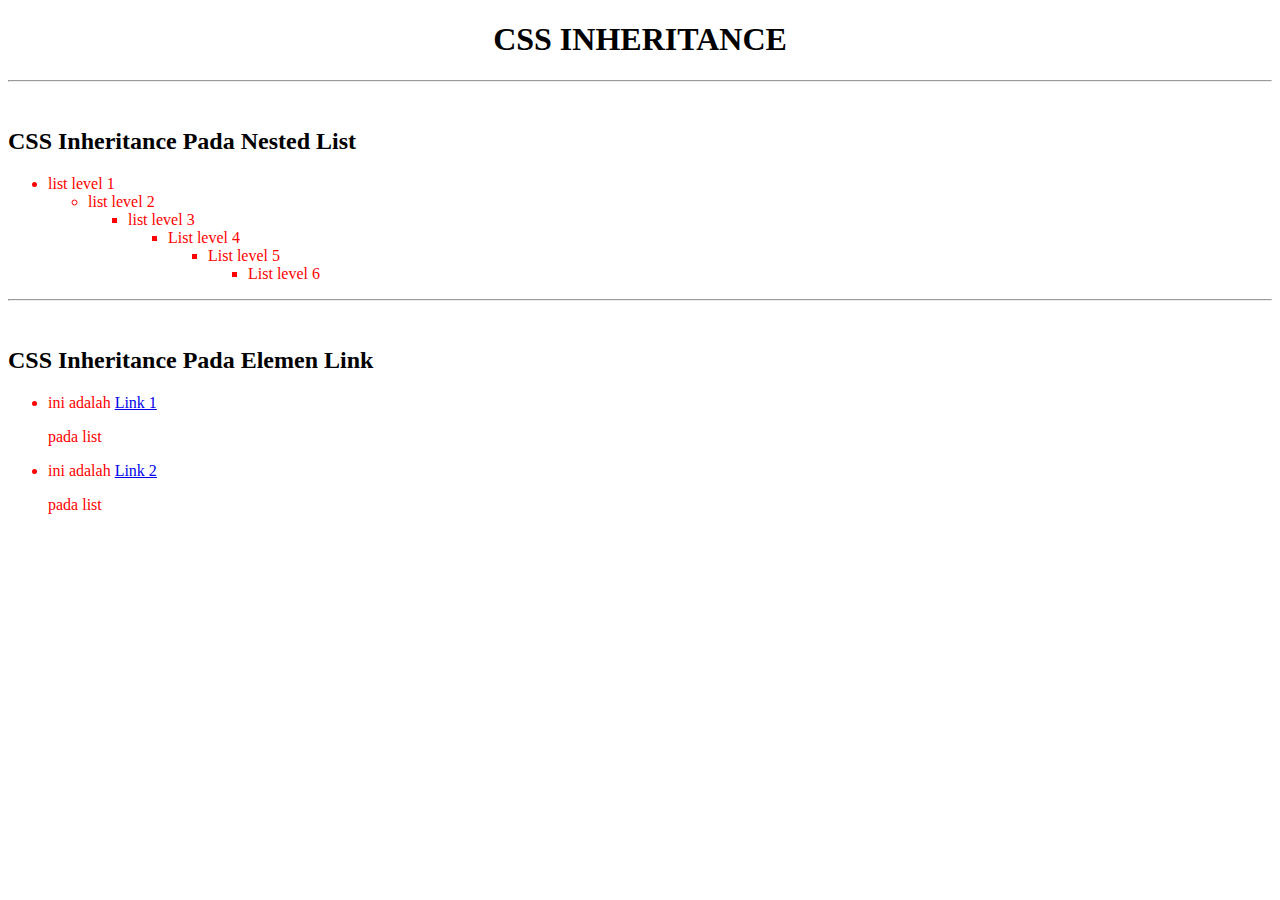
<file: latihan7-inheritance/latihan7.html>
<!DOCTYPE html>
<html lang="en">

  <head>
    <meta charset="UTF-8">
    <meta http-equiv="X-UA-Compatible" content="IE=edge">
    <meta name="viewport" content="width=device-width, initial-scale=1.0">
    <link rel="stylesheet" href="latihan7.css">
    <title>Latihan 7 - Inheritance</title>
  </head>

  <body>
    <h1>CSS INHERITANCE</h1>

    <hr><br>

    <h2>CSS Inheritance Pada Nested List</h2>
    <ul>
      <li>list level 1
        <ul>
          <li>
            list level 2
            <ul>
              <li>
                list level 3
                <ul>
                  <li>List level 4</li>
                  <ul>
                    <li>List level 5</li>
                    <ul>
                      <li>List level 6</li>
                    </ul>
                  </ul>
                </ul>
              </li>
            </ul>
          </li>
        </ul>
      </li>
    </ul>

    <hr><br>


    <h2>CSS Inheritance Pada Elemen Link</h2>
    <ul>
      <li>ini adalah <a href="#">Link 1</a>
        <p>pada list</p>
      </li>
      <li>ini adalah <a href="#">Link 2</a>
        <p>pada list</p>
      </li>
    </ul>

  </body>

</html>
</file>
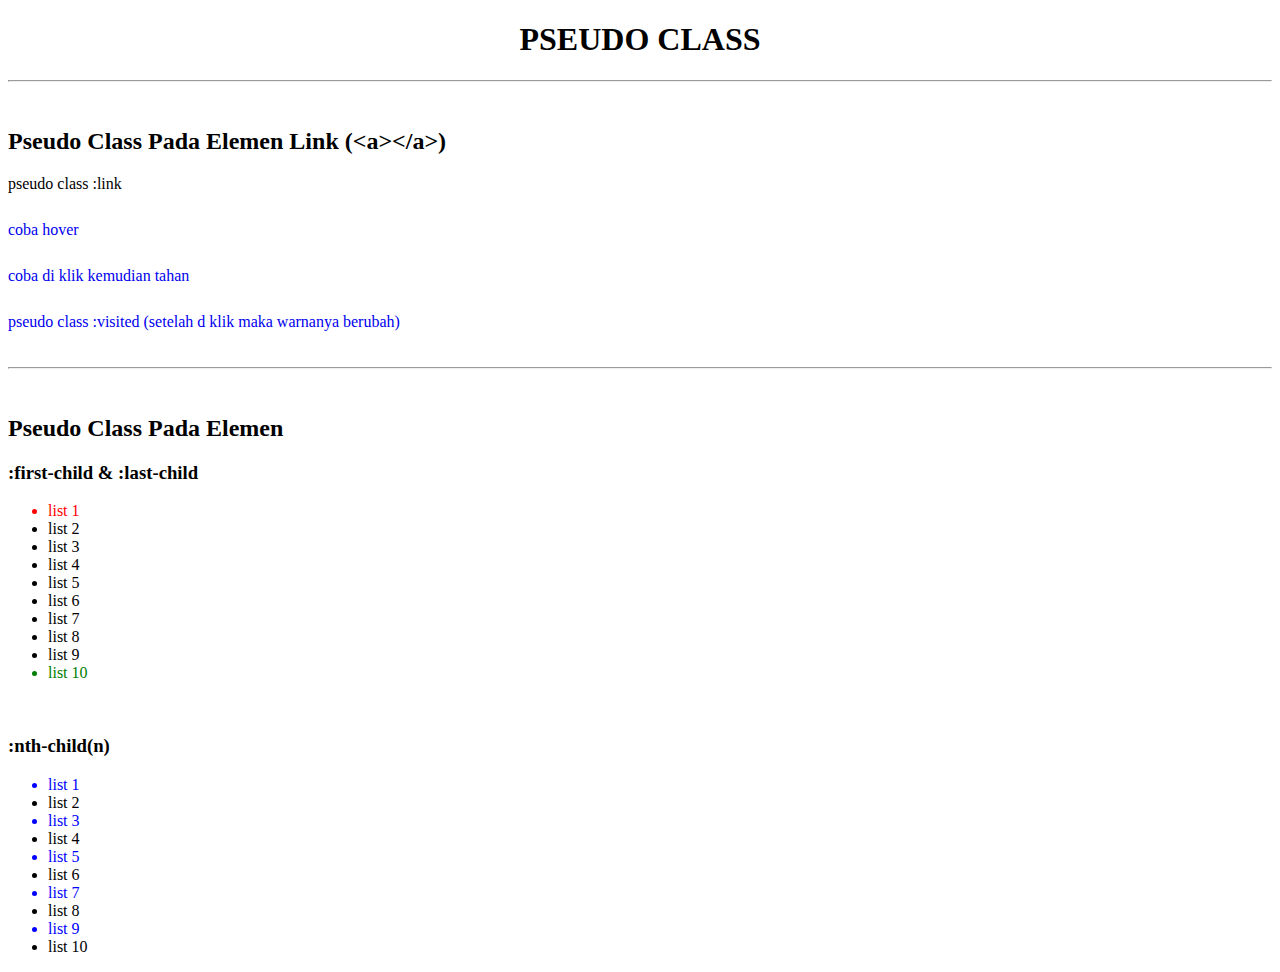
<file: latihan8-pseudo-class/latihan8.html>
<!DOCTYPE html>
<html lang="en">

  <head>
    <meta charset="UTF-8">
    <meta http-equiv="X-UA-Compatible" content="IE=edge">
    <meta name="viewport" content="width=device-width, initial-scale=1.0">
    <link rel="stylesheet" href="latihan8.css">
    <title>Latihan 8 - Pseudo Class</title>
  </head>

  <body>
    <h1>PSEUDO CLASS</h1>

    <hr><br>


    <h2>Pseudo Class Pada Elemen Link (<span class="code-anchor"></span>)</h2>

    <a href="#" class="link link1">pseudo class :link </a><br>
    <a href="#" class="link link2">coba hover</a><br>
    <a href="#" class="link link3">coba di klik kemudian tahan</a><br>
    <a href="#" class="link link4">pseudo class :visited (setelah d klik maka warnanya berubah)</a><br>

    <hr><br>


    <h2>Pseudo Class Pada Elemen</h2>

    <h3>:first-child & :last-child</h3>
    <ul class="ul-1">
      <li>list 1</li>
      <li>list 2</li>
      <li>list 3</li>
      <li>list 4</li>
      <li>list 5</li>
      <li>list 6</li>
      <li>list 7</li>
      <li>list 8</li>
      <li>list 9</li>
      <li>list 10</li>
    </ul>
    <br>

    <h3>:nth-child(n)</h3>
    <ul class="ul-2">
      <li>list 1</li>
      <li>list 2</li>
      <li>list 3</li>
      <li>list 4</li>
      <li>list 5</li>
      <li>list 6</li>
      <li>list 7</li>
      <li>list 8</li>
      <li>list 9</li>
      <li>list 10</li>
    </ul>

  </body>

</html>
</file>
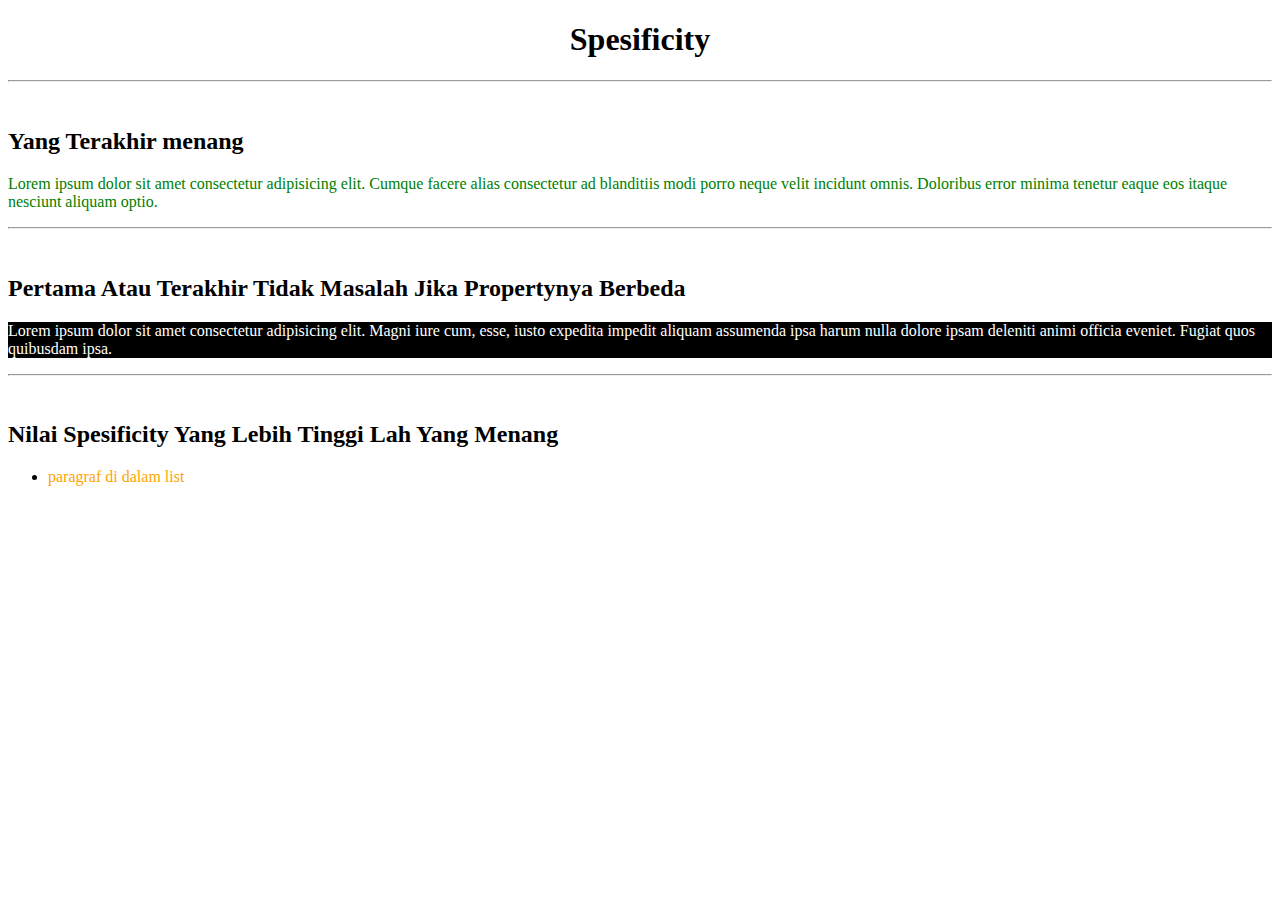
<file: latihan9-spesificity/latihan9.html>
<!DOCTYPE html>
<html lang="en">

  <head>
    <meta charset="UTF-8">
    <meta http-equiv="X-UA-Compatible" content="IE=edge">
    <meta name="viewport" content="width=device-width, initial-scale=1.0">
    <link rel="stylesheet" href="latihan9.css">
    <title>Latihan 9 - Spesificity</title>
  </head>

  <body>
    <h1>Spesificity</h1>

    <hr><br>


    <h2>Yang Terakhir menang</h2>
    <p class="p1">Lorem ipsum dolor sit amet consectetur adipisicing elit. Cumque facere alias consectetur ad blanditiis
      modi porro neque velit incidunt omnis. Doloribus error minima tenetur eaque eos itaque nesciunt aliquam optio.</p>

    <hr><br>


    <h2>Pertama Atau Terakhir Tidak Masalah Jika Propertynya Berbeda</h2>
    <p class="p2">Lorem ipsum dolor sit amet consectetur adipisicing elit. Magni iure cum, esse, iusto expedita
      impedit aliquam assumenda ipsa harum nulla dolore ipsam deleniti animi officia eveniet. Fugiat quos quibusdam
      ipsa.</p>

    <hr><br>


    <h2>Nilai Spesificity Yang Lebih Tinggi Lah Yang Menang</h2>
    <div class="box1">
      <ul>
        <li>
          <!-- bobot spesificity inline css : 1000 -->
          <p id="p3" class="p3" style="color: pink">paragraf di dalam list</p>
        </li>
      </ul>
    </div>

    <br><br><br><br>
  </body>

</html>
</file>
<file: latihan/main.css>
h1 {
  text-align: center;
}

.p1 {
  font-family: Verdana, Geneva, Tahoma, sans-serif;
}
</file>
<file: latihan1-use-css/external.css>
.external h1 {
  color: red;
}
</file>
<file: latihan3-box-model/main.css>
/* cara baca : css buat semua tag di dalam tag <body> mempunyai border dengan tabal 1px, tipe solid, dan berwarna hitam */
/* * {
  border: 1px solid black;
} */

h1 {
  text-align: center;
}

/*== Margin, Padding, Border, dan Content ==*/
.box1 {
  /* margin  */
  margin-top: 20px;
  margin-bottom: 10px;
  margin-right: 20px;
  margin-left: 20%;
  /* 20% dari lebar parent*/
  /* shortcut => margin: top right bottom left;  */

  /* padding  */
  padding-top: 20px;
  padding-bottom: 20px;
  padding-right: 200px;
  padding-left: 20px;
  /* shortcut => padding: top right bottom left;  */

  /* border  */
  border-width: 4px;
  border-style: solid;
  border-color: red;
  /* shortcut => border: width style color;  */
}

/* contoh overlapping */
.overlapping .contoh1 {
  margin-bottom: 30px;
  border: 1px solid blue;
}

.overlapping .contoh2 {
  margin-top: 100px;
  border: 1px solid brown;
}




/*== width & height ==*/
.box2 {
  width: 200px;
  height: 200px;
  border: 1px solid black;
}



/*== overflow ==*/
.box3 {
  width: 200px;
  height: 200px;
  border: 1px solid red;
  overflow: hidden;
  /* value overflow : hidden/auto/scroll/visible; */
}

.overflow-x {
  width: 400px;
  background-color: yellow;
}



/* == Display ==  */
/* value display : block/inline/inline-block/flex/grid/table; */
.box4 p {
  width: 200px;
  height: 200px;
  background-color: red;
}

.box4 span,
.box4 a {
  /* default display: inline  */
  width: 100px;
  height: 100px;
  margin: 30px 30px 30px 30px;
  background-color: gray;
}

/* tag <img> itu istimewa, sehingga walaupun default display=inline tetapi bisa menerapkan width, height, margin, padding  */
.box4 img {
  /* default display: inline  */
  display: inline-block;
  width: 80px;
  height: 80px;
  margin: 70px 30px 30px 50px;
}
</file>
<file: latihan4-font-styling/main.css>
.text-center {
  text-align: center;
}

/*== Mengubah tipe font ==*/
/* font-family: 'nama font1', namafont2, nama-font3;  */
.p1 {
  font-family: 'Courier New', Courier, monospace;
}



/*== Mengubah ukuran font ==*/
/* font-size: px/em/rem/dll;  */
.p2 {
  font-size: 24px;
}



/*== Mengubah font menjadi miring (italic) ==*/
/* font-style: normal/italic/oblique; */
.p3 {
  font-style: italic;
}



/*== Mengubah font menjadi small caps ==*/
/* font-variant: normal/small-caps;  */
.p4 {
  font-variant: small-caps;
}



/*== Mengubah ketebalan font ==*/
/* font-weight: normal/bold/100/200/dst; */
.p5 {
  font-weight: bold;
}



/*== Mengatur spasi/jarak antar baris ==*/
/* line-height: px/em/rem/dll; */
.p6 {
  line-height: 40px;
}
</file>
<file: latihan5-text-styling/main.css>
h1 {
  text-align: center;
}


/*== Merubah warna text ==*/
/* color: namaWarna/rgb/hsl/rgba/hsla/hexa;  */
.p1 {
  color: #970000;
}



/*== Mengatur perataan text ==*/
/* text-align: left/center/right/justify;  */
.p2 {
  text-align: center;
}



/*== Mengatur indentasi text/paragraf ==*/
/* text-indent: px/%/em; */
.p3 {
  text-indent: 30px;
}



/*== Mengatur underline pada text ==*/
/* text-decoration: underline/none/overline/line-through; */
.p4 {
  text-decoration: underline;
}



/*== Mengatur huruf besar atau kecil suatu text ==*/
/* text-transform: uppercase/lowercase/capitalize/normal; */
.p5 {
  text-transform: uppercase;
}



/*== Mengatur jarak antar huruf ==*/
/* letter-spacing: normal/px/em/dll;  */
.p6 {
  letter-spacing: 8px;
}



/*== Mengatur jarak antar kata ==*/
/* word-spacing: normal/px/em/dll;  */
.p7 {
  word-spacing: 1em;
}
</file>
<file: latihan2-selector/latihan2.css>
/* cara baca : css carikan tag semua <h1>, lalu ubah warna teksnya menjadi hijau */
/* h1 {
  color: green;
} */

/* cara baca : css carikan tag semua <h2>, lalu ubah warna teksnya menjadi hijau */
/* h2 {
  color: green;
} */

/* cara baca : css carikan semua tag <h1> dan <h2>, lalu ubah warna teksnya menjadi hijau */
h1,
h2 {
  color: green;
}

/* cara baca : css carikan semua tag <li> yang ada di dalam tag <ul>, lalu ubah warna teksnya menjadi oren  */
ul li {
  color: orange;
}

/* cara baca : css carikan semua tag <a> yang ada di dalam <li> yang tag <li> tersebut ada di dalam tag <ul>, lalu ubah warna teksnya menjadi coklat  */
ul li a {
  color: brown;
}

/* cara baca : css carikan semua tag <p>, lalu ubah warna teksnya menjadi merah */
/* p {
  color: red;
} */

/* Selector ID (#)*/
/* cara baca : css carikan semua tag dengan attribute id='p1', lalu ubah warna teksnya menjadi merah  */
#p1 {
  color: skyblue;
}


/* Selector Class (.)*/
/* cara baca : css carikan semua tag dengan attribute class='p2', lalu ubah warna teksnya menjadi merah dan ukuran hurufnya menjadi 20px */
.p2 {
  color: red;
  font-size: 20px;
}

/* cara baca : css carikan semua tag dengan attribute class='cetak-tebal', lalu ubah ketebalan hurufnya menjadi bold */
.cetak-tebal {
  font-weight: bold;
}


/* selector universal (*) */
/* cara baca : css carikan semua tag kemudian ubah warnanya menjadi merah */
/* * {
  color: red;
} */
</file>
<file: latihan3-box-model/latihan3.css>
/* cara baca : css buat semua tag di dalam tag <body> mempunyai border dengan tabal 1px, tipe solid, dan berwarna hitam */
/* * {
  border: 1px solid black;
} */

h1 {
  text-align: center;
}

/*== Margin, Padding, Border, dan Content ==*/
.box1 {
  /* margin  */
  margin-top: 20px;
  margin-bottom: 10px;
  margin-right: 20px;
  margin-left: 20%;
  /* 20% dari lebar parent*/
  /* shortcut => margin: top right bottom left;  */

  /* padding  */
  padding-top: 20px;
  padding-bottom: 20px;
  padding-right: 200px;
  padding-left: 20px;
  /* shortcut => padding: top right bottom left;  */

  /* border  */
  border-width: 4px;
  border-style: solid;
  border-color: red;
  /* shortcut => border: width style color;  */
}

/* contoh overlapping */
.overlapping .contoh1 {
  margin-bottom: 30px;
  border: 1px solid blue;
}

.overlapping .contoh2 {
  margin-top: 100px;
  border: 1px solid brown;
}




/*== width & height ==*/
.box2 {
  width: 200px;
  height: 200px;
  border: 1px solid black;
}



/*== overflow ==*/
.box3 {
  width: 200px;
  height: 200px;
  border: 1px solid red;
  overflow: hidden;
  /* value overflow : hidden/auto/scroll/visible; */
}

.overflow-x {
  width: 400px;
  background-color: yellow;
}



/* == Display ==  */
/* value display : block/inline/inline-block/flex/grid/table; */
.box4 p {
  width: 200px;
  height: 200px;
  background-color: red;
}

.box4 span,
.box4 a {
  /* default display: inline  */
  width: 100px;
  height: 100px;
  margin: 30px 30px 30px 30px;
  background-color: gray;
}

/* tag <img> itu istimewa, sehingga walaupun default display=inline tetapi bisa menerapkan width, height, margin, padding  */
.box4 img {
  /* default display: inline  */
  display: inline-block;
  width: 80px;
  height: 80px;
  margin: 70px 30px 30px 50px;
}
</file>
<file: latihan4-font-styling/latihan4.css>
.text-center {
  text-align: center;
}

/*== Mengubah tipe font ==*/
/* font-family: 'nama font1', namafont2, tipe-font3;  */
.p1 {
  font-family: 'Courier New', Courier, monospace;
}



/*== Mengubah ukuran font ==*/
/* font-size: px/em/rem/dll;  */
.p2 {
  font-size: 24px;
}



/*== Mengubah font menjadi miring (italic) ==*/
/* font-style: normal/italic/oblique; */
.p3 {
  font-style: italic;
}



/*== Mengubah font menjadi small caps ==*/
/* font-variant: normal/small-caps;  */
.p4 {
  font-variant: small-caps;
}



/*== Mengubah ketebalan font ==*/
/* font-weight: normal/bold/100/200/dst; */
.p5 {
  font-weight: bold;
}



/*== Mengatur spasi/jarak antar baris ==*/
/* line-height: px/em/rem/dll; */
.p6 {
  line-height: 40px;
}
</file>
<file: latihan5-text-styling/latihan5.css>
h1 {
  text-align: center;
}


/*== Merubah warna text ==*/
/* color: namaWarna/rgb/hsl/rgba/hsla/hexa;  */
.p1 {
  color: #970000;
}



/*== Mengatur perataan text ==*/
/* text-align: left/center/right/justify;  */
.p2 {
  text-align: center;
}



/*== Mengatur indentasi text/paragraf ==*/
/* text-indent: px/%/em; */
.p3 {
  text-indent: 30px;
}



/*== Mengatur underline pada text ==*/
/* text-decoration: underline/none/overline/line-through; */
.p4 {
  text-decoration: underline;
}



/*== Mengatur huruf besar atau kecil suatu text ==*/
/* text-transform: uppercase/lowercase/capitalize/normal; */
.p5 {
  text-transform: uppercase;
}



/*== Mengatur jarak antar huruf ==*/
/* letter-spacing: normal/px/em/dll;  */
.p6 {
  letter-spacing: 8px;
}



/*== Mengatur jarak antar kata ==*/
/* word-spacing: normal/px/em/dll;  */
.p7 {
  word-spacing: 1em;
}
</file>
<file: latihan6-background/latihan6.css>
h1 {
  text-align: center;
}

/*== Mengatur warna background elemen ==*/
/* background-color: namaWarna/rgb/hsl/rgba/hsla/hexa; */
.box1 {
  height: 300px;
  background-color: red;
}



/*== Mengatur gambar background elemen ==*/
/* background-image: url('urlTempatGambarBerada.extension'); */
.box2 {
  height: 300px;
  background-image: url('images/gedung-juang.jpg');
}



/*== Mengatur perulangan gambar background ==*/
/* background-repeat: no-repeat, repeat-x, repeat-y */
.box3 {
  height: 300px;
  background-image: url('images/gedung-juang.jpg');
  background-repeat: no-repeat;
}


/*== Mengatur letak gambar background ==*/
/* background-position: sumbuX sumbuY/sumbuX/center; */
.box4 {
  height: 300px;
  background-image: url('images/gedung-juang.jpg');
  background-repeat: no-repeat;
  background-position: 40px 40px;
}



/*== Mengatur ukuran gambar background ==*/
/* background-size: cover/containt/width height; */
.box5 {
  height: 300px;
  background-image: url('images/gedung-juang.jpg');
  background-size: cover;
  background-position: center;
}
</file>
<file: latihan7-inheritance/latihan7.css>
h1 {
  text-align: center;
}

ul {
  color: red;
}

/* ul li a {
  text-decoration: none;
  color: inherit;
} */
</file>
<file: latihan8-pseudo-class/latihan8.css>
h1 {
  text-align: center;
}

.code-anchor::after {
  content: '<a></a>';
}

.link {
  margin-bottom: 10px;
  display: block;
  text-decoration: none;
}

/*== Mengatur style default pada elemen link (sebelum link di klik) ==*/
.link1:link {
  color: black;
}



/*== Mengatur style elemen ketika kursor mouse berada berada diatas sebuah link/elemen ==*/
.link2:hover {
  color: green;
  text-decoration: underline;
}



/*== Mengatur style ketika sebuah link di klik(keadaan aktif) ==*/
.link3:active {
  color: rgb(0, 0, 139);
  /* text-decoration: underline; */
}



/*== Mengatur style ketika link sudah pernah dikunjungi sebelumnya (menggunakan browser yang sama) ==*/
.link4:visited {
  color: rgb(255, 0, 0);
}



/*== Mengatur style pada child elemen pertama ==*/
.ul-1 li:first-child {
  color: red;
}



/*== Mengatur style pada child elemen terakhir ==*/
.ul-1 li:last-child {
  color: green;
}



/*== Mengatur style pada child elemen ke n ==*/
/* :nth-child(n/even/odd/rumus(n dimulai dari 0)) */
.ul-2 li:nth-child(2n-3) {
  color: blue;
}
</file>
<file: latihan9-spesificity/latihan9.css>
h1 {
  text-align: center;
}

/* Yang Terakhir menang */
.p1 {
  color: red;
}

.p1 {
  color: green;
}



/* Pertama Atau Terakhir Tidak Masalah Jika Propertynya Berbeda */
.p2 {
  background-color: black;
}

.p2 {
  color: white;
}



/* Nilai Spesificity Yang Lebih Tinggi Lah Yang Menang */
/* bobot spesificity : 1 */
p {
  color: purple;
}

/* bobot spesificity : 2 */
li p {
  color: gray;
}

/* bobot spesificity : 3 */
ul li p {
  color: green;
}

/* bobot spesificity : 10 */
.p3 {
  color: brown;
}

/* bobot spesificity : 100 */
#p3 {
  color: gold;
}

/* bobot spesificity : 1002 */
li p {
  color: orange !important;
}
</file>
